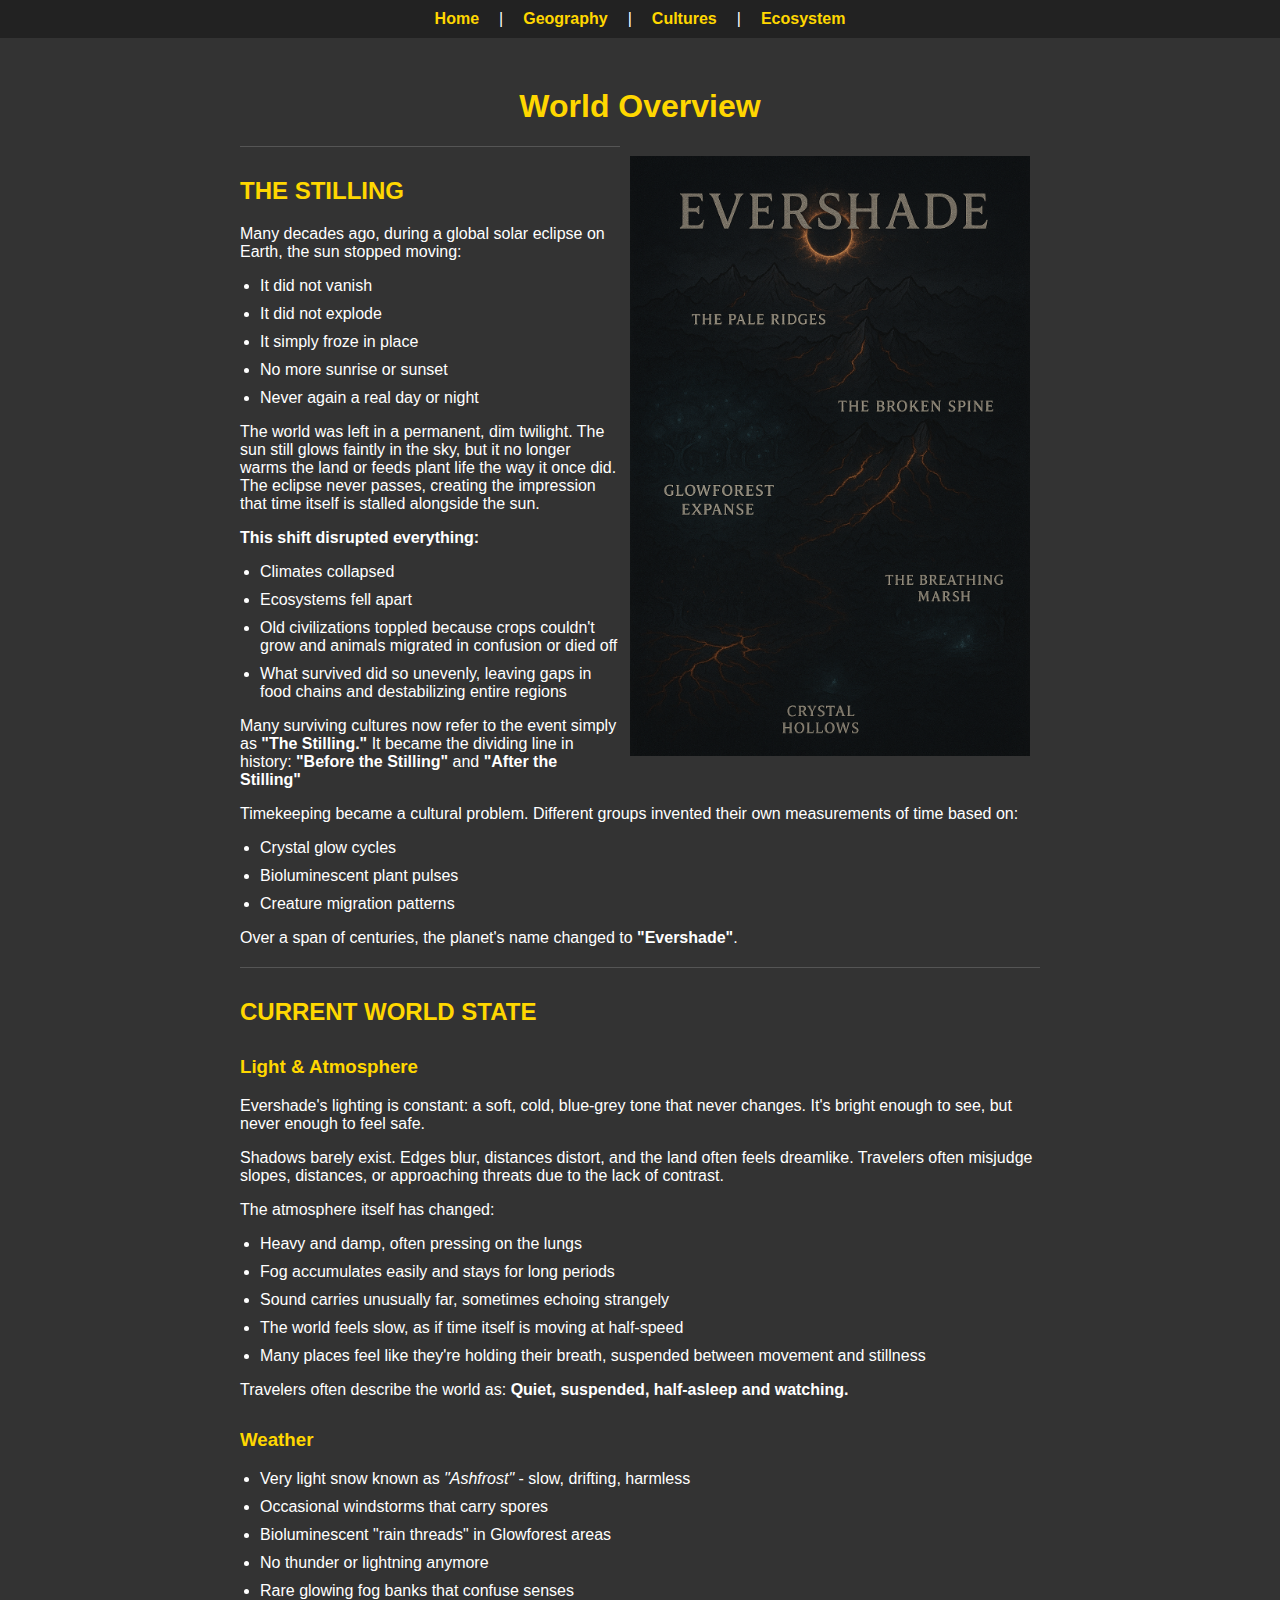
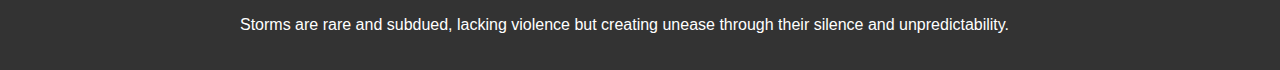
<file: index.html>
<!DOCTYPE html>
<html lang="en">
<head>
    <meta charset="UTF-8">
    <meta name="viewport" content="width=device-width, initial-scale=1.0">
    <title>World Overview - Evershade</title>
    <link rel="stylesheet" href="styles.css">
</head>
<body>
    <nav>
        <a href="index.html">Home</a> |
        <a href="geography.html">Geography</a> |
        <a href="cultures.html">Cultures</a> |
        <a href="ecosystem.html">Ecosystem</a>
    </nav>
    <div class="container">
        <h1>World Overview</h1>
        <img src="My documents/Images/Map.png" alt="World Map" style="width:400px; float:right; margin:10px;">
        <hr>
        <h2>THE STILLING</h2>
        <p>Many decades ago, during a global solar eclipse on Earth, the sun stopped moving:</p>
        <ul>
            <li>It did not vanish</li>
            <li>It did not explode</li>
            <li>It simply froze in place</li>
            <li>No more sunrise or sunset</li>
            <li>Never again a real day or night</li>
        </ul>
        <p>The world was left in a permanent, dim twilight. The sun still glows faintly in the sky, but it no longer warms the land or feeds plant life the way it once did. The eclipse never passes, creating the impression that time itself is stalled alongside the sun.</p>
        <p><strong>This shift disrupted everything:</strong></p>
        <ul>
            <li>Climates collapsed</li>
            <li>Ecosystems fell apart</li>
            <li>Old civilizations toppled because crops couldn't grow and animals migrated in confusion or died off</li>
            <li>What survived did so unevenly, leaving gaps in food chains and destabilizing entire regions</li>
        </ul>
        <p>Many surviving cultures now refer to the event simply as <strong>"The Stilling."</strong> It became the dividing line in history: <strong>"Before the Stilling"</strong> and <strong>"After the Stilling"</strong></p>
        <p>Timekeeping became a cultural problem. Different groups invented their own measurements of time based on:</p>
        <ul>
            <li>Crystal glow cycles</li>
            <li>Bioluminescent plant pulses</li>
            <li>Creature migration patterns</li>
        </ul>
        <p>Over a span of centuries, the planet's name changed to <strong>"Evershade"</strong>.</p>
        <hr>
        <h2>CURRENT WORLD STATE</h2>
        <h3>Light & Atmosphere</h3>
        <p>Evershade's lighting is constant: a soft, cold, blue-grey tone that never changes. It's bright enough to see, but never enough to feel safe.</p>
        <p>Shadows barely exist. Edges blur, distances distort, and the land often feels dreamlike. Travelers often misjudge slopes, distances, or approaching threats due to the lack of contrast.</p>
        <p>The atmosphere itself has changed:</p>
        <ul>
            <li>Heavy and damp, often pressing on the lungs</li>
            <li>Fog accumulates easily and stays for long periods</li>
            <li>Sound carries unusually far, sometimes echoing strangely</li>
            <li>The world feels slow, as if time itself is moving at half-speed</li>
            <li>Many places feel like they're holding their breath, suspended between movement and stillness</li>
        </ul>
        <p>Travelers often describe the world as: <strong>Quiet, suspended, half-asleep and watching.</strong></p>
        
        <h3>Weather</h3>
        <ul>
            <li>Very light snow known as <em>"Ashfrost"</em> - slow, drifting, harmless</li>
            <li>Occasional windstorms that carry spores</li>
            <li>Bioluminescent "rain threads" in Glowforest areas</li>
            <li>No thunder or lightning anymore</li>
            <li>Rare glowing fog banks that confuse senses</li>
        </ul>
        <p>Storms are rare and subdued, lacking violence but creating unease through their silence and unpredictability.</p>
    </div>
    </div>
    <script src="script.js"></script>
</body>
</html>
</file>
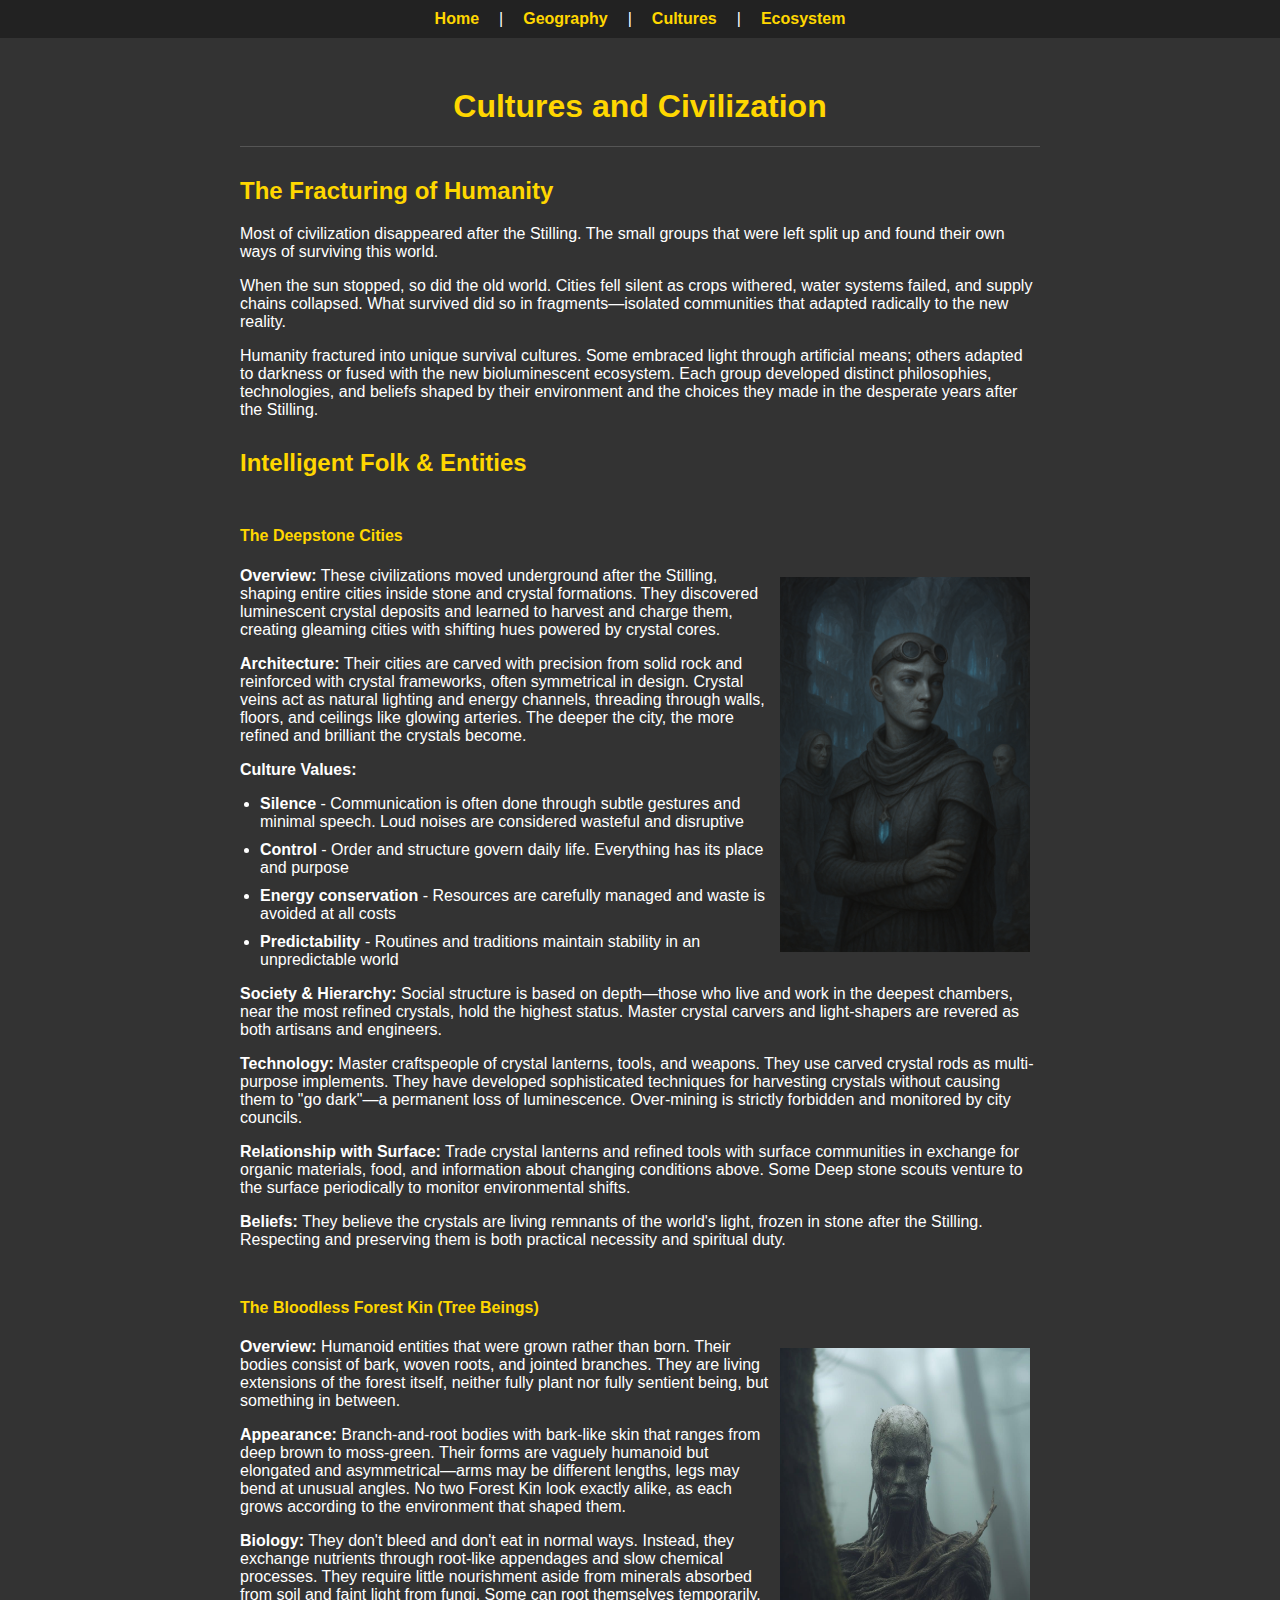
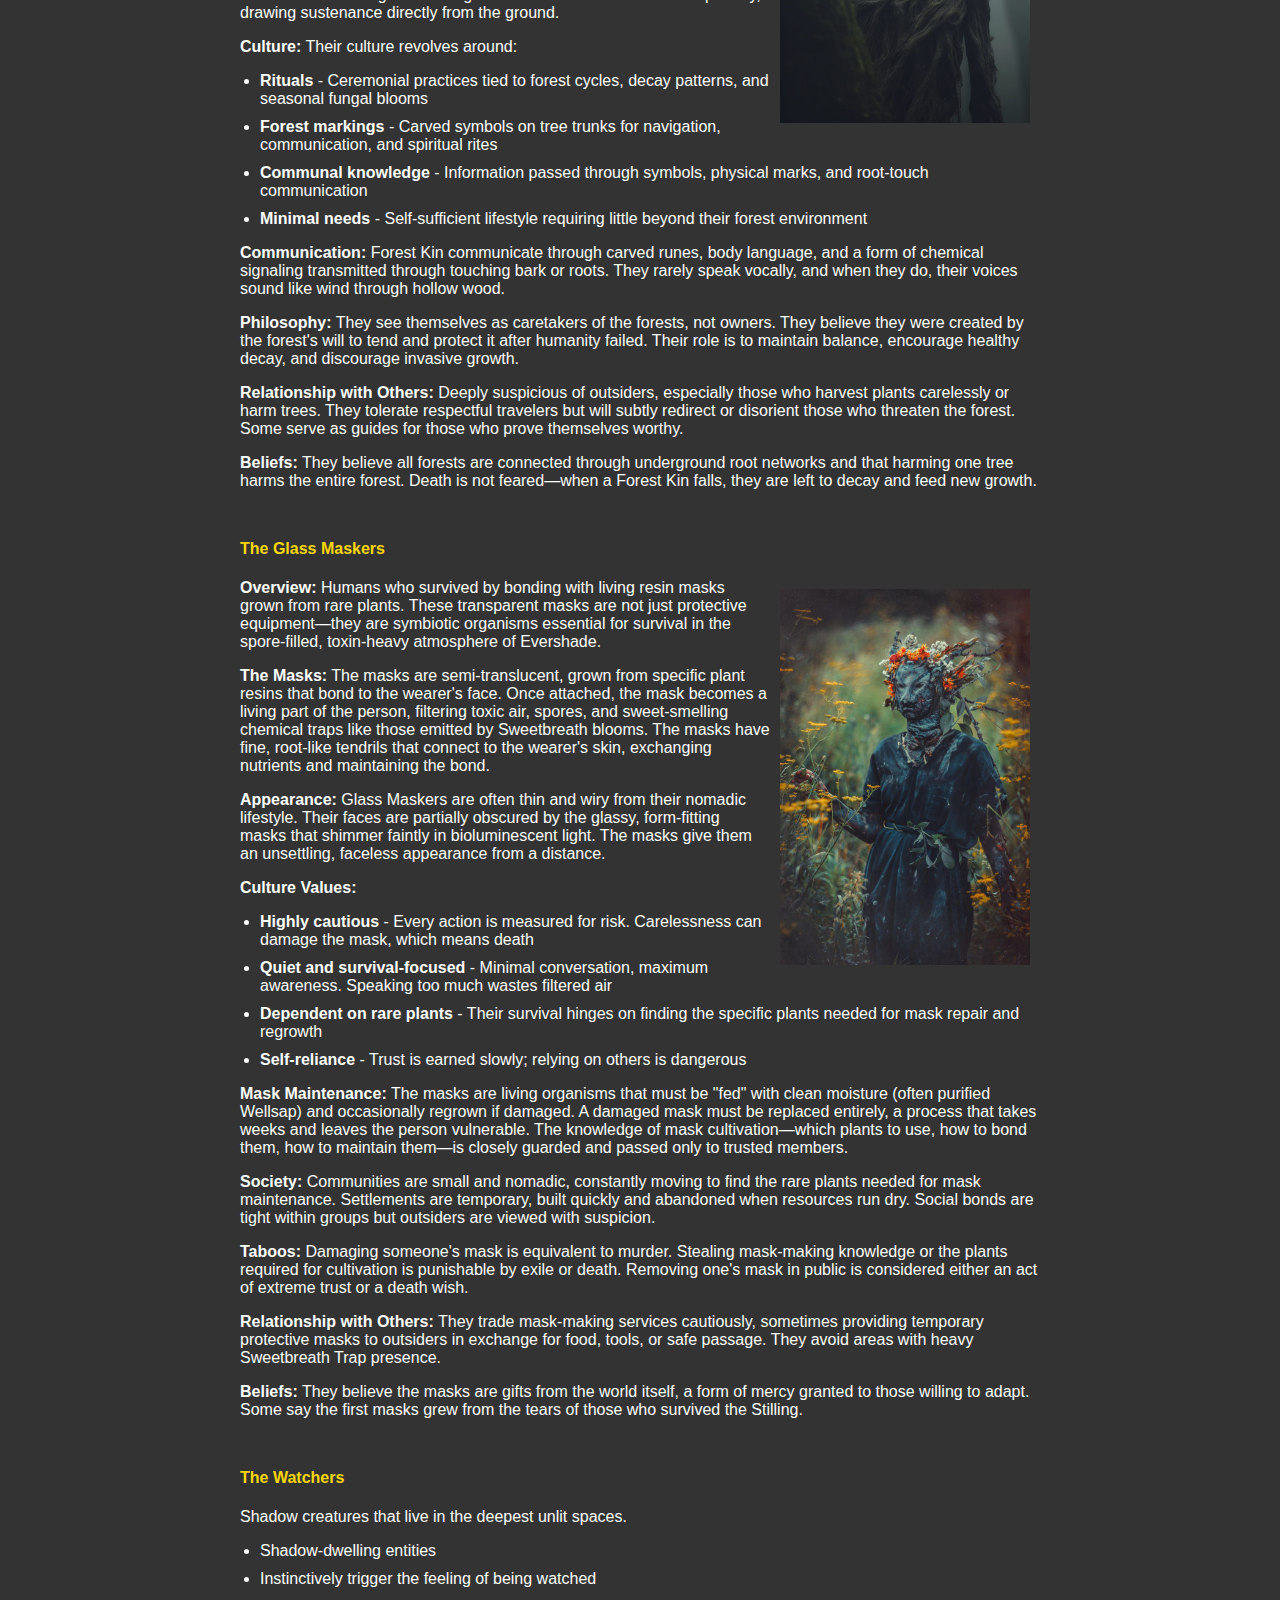
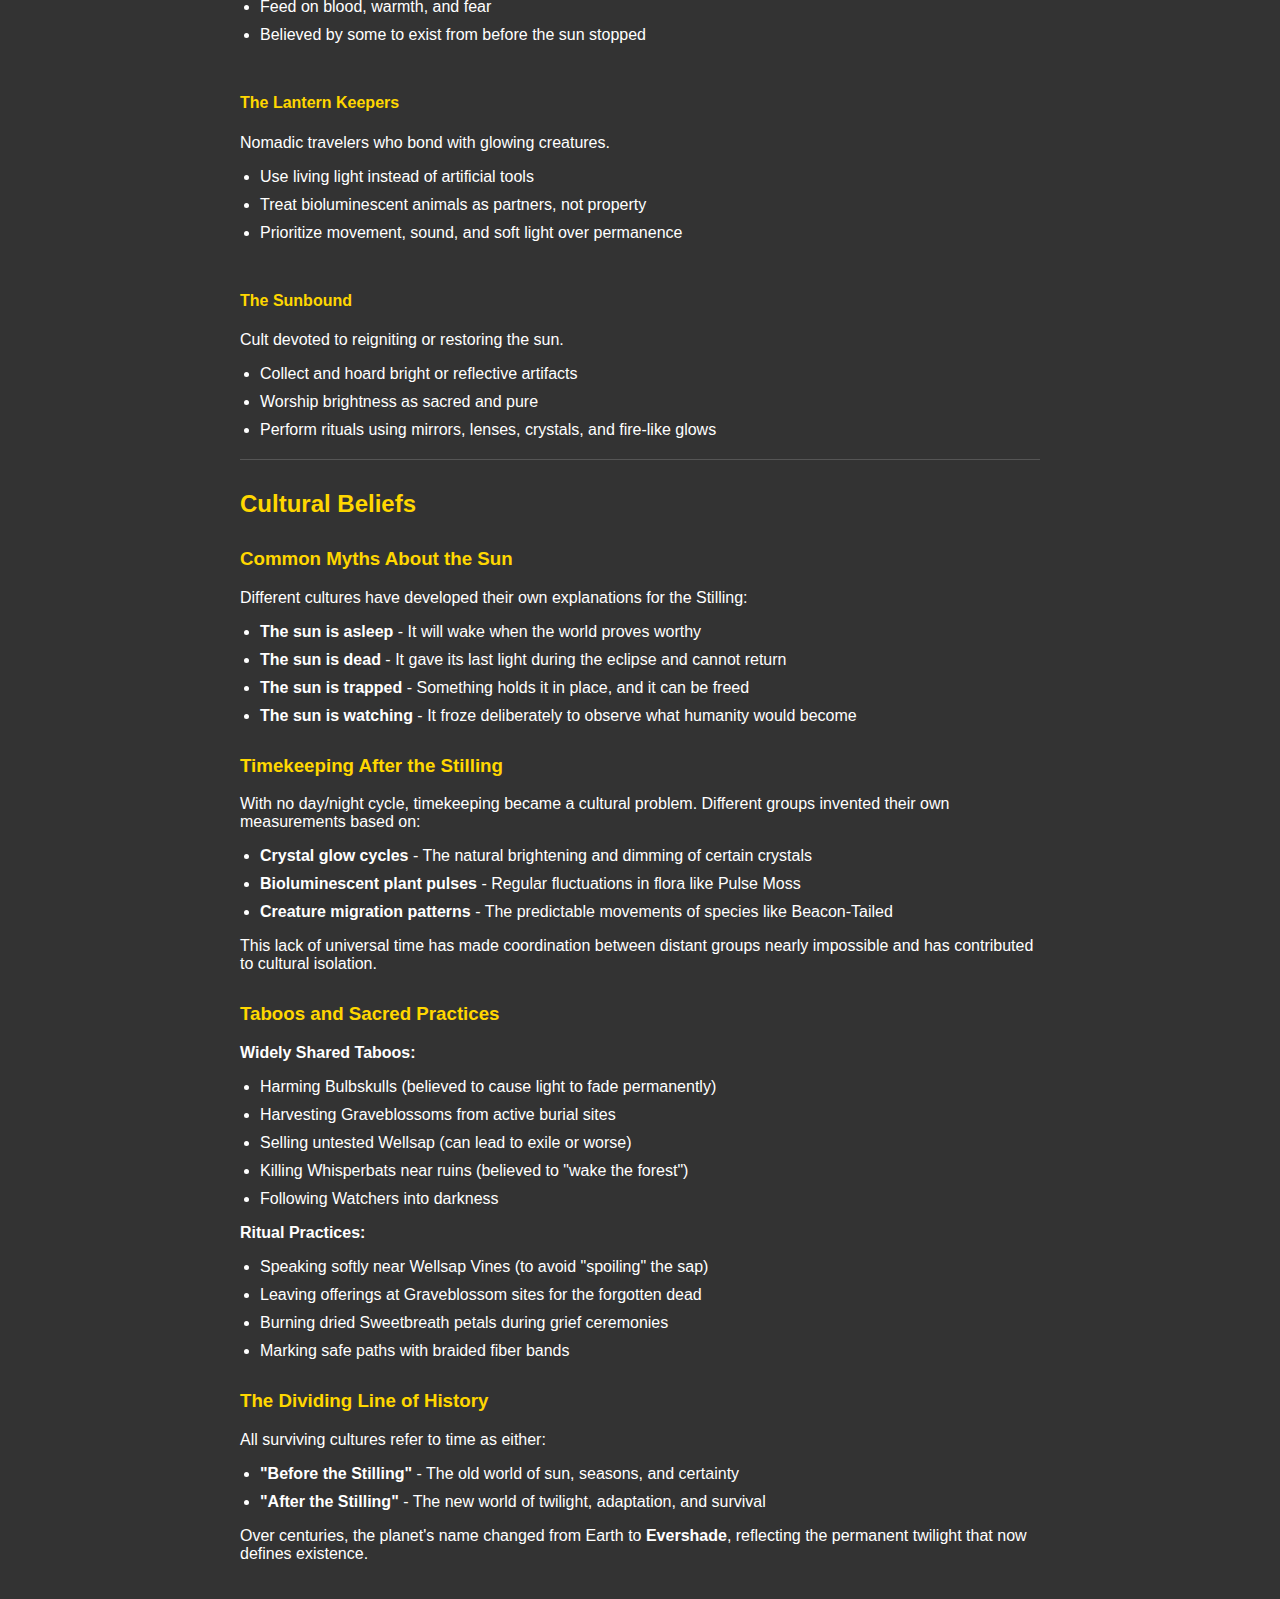
<file: cultures.html>
<!DOCTYPE html>
<html lang="en">
<head>
    <meta charset="UTF-8">
    <meta name="viewport" content="width=device-width, initial-scale=1.0">
    <title>Cultures and Civilization - Evershade</title>
    <link rel="stylesheet" href="styles.css">
</head>
<body>
    <nav>
        <a href="index.html">Home</a> |
        <a href="geography.html">Geography</a> |
        <a href="cultures.html">Cultures</a> |
        <a href="ecosystem.html">Ecosystem</a>
    </nav>
    <div class="container">
        <h1>Cultures and Civilization</h1>
        <hr>
        
        <h2>The Fracturing of Humanity</h2>
        <p>Most of civilization disappeared after the Stilling. The small groups that were left split up and found their own ways of surviving this world.</p>
        
        <p>When the sun stopped, so did the old world. Cities fell silent as crops withered, water systems failed, and supply chains collapsed. What survived did so in fragments—isolated communities that adapted radically to the new reality.</p>
        
        <p>Humanity fractured into unique survival cultures. Some embraced light through artificial means; others adapted to darkness or fused with the new bioluminescent ecosystem. Each group developed distinct philosophies, technologies, and beliefs shaped by their environment and the choices they made in the desperate years after the Stilling.</p>
        
        <h2>Intelligent Folk & Entities</h2>
        
        <h4>The Deepstone Cities</h4>
        <img src="My documents/Images/The Deepstone Cities.png" alt="The Deepstone Cities" style="width:250px; float:right; margin:10px;">
        <p><strong>Overview:</strong> These civilizations moved underground after the Stilling, shaping entire cities inside stone and crystal formations. They discovered luminescent crystal deposits and learned to harvest and charge them, creating gleaming cities with shifting hues powered by crystal cores.</p>
        
        <p><strong>Architecture:</strong> Their cities are carved with precision from solid rock and reinforced with crystal frameworks, often symmetrical in design. Crystal veins act as natural lighting and energy channels, threading through walls, floors, and ceilings like glowing arteries. The deeper the city, the more refined and brilliant the crystals become.</p>
        
        <p><strong>Culture Values:</strong></p>
        <ul>
            <li><strong>Silence</strong> - Communication is often done through subtle gestures and minimal speech. Loud noises are considered wasteful and disruptive</li>
            <li><strong>Control</strong> - Order and structure govern daily life. Everything has its place and purpose</li>
            <li><strong>Energy conservation</strong> - Resources are carefully managed and waste is avoided at all costs</li>
            <li><strong>Predictability</strong> - Routines and traditions maintain stability in an unpredictable world</li>
        </ul>
        
        <p><strong>Society & Hierarchy:</strong> Social structure is based on depth—those who live and work in the deepest chambers, near the most refined crystals, hold the highest status. Master crystal carvers and light-shapers are revered as both artisans and engineers.</p>
        
        <p><strong>Technology:</strong> Master craftspeople of crystal lanterns, tools, and weapons. They use carved crystal rods as multi-purpose implements. They have developed sophisticated techniques for harvesting crystals without causing them to "go dark"—a permanent loss of luminescence. Over-mining is strictly forbidden and monitored by city councils.</p>
        
        <p><strong>Relationship with Surface:</strong> Trade crystal lanterns and refined tools with surface communities in exchange for organic materials, food, and information about changing conditions above. Some Deep stone scouts venture to the surface periodically to monitor environmental shifts.</p>
        
        <p><strong>Beliefs:</strong> They believe the crystals are living remnants of the world's light, frozen in stone after the Stilling. Respecting and preserving them is both practical necessity and spiritual duty.</p>
        
        <h4>The Bloodless Forest Kin (Tree Beings)</h4>
        <img src="My documents/Images/The Bloodless Forest Kin.png" alt="The Bloodless Forest Kin" style="width:250px; float:right; margin:10px;">
        <p><strong>Overview:</strong> Humanoid entities that were grown rather than born. Their bodies consist of bark, woven roots, and jointed branches. They are living extensions of the forest itself, neither fully plant nor fully sentient being, but something in between.</p>
        
        <p><strong>Appearance:</strong> Branch-and-root bodies with bark-like skin that ranges from deep brown to moss-green. Their forms are vaguely humanoid but elongated and asymmetrical—arms may be different lengths, legs may bend at unusual angles. No two Forest Kin look exactly alike, as each grows according to the environment that shaped them.</p>
        
        <p><strong>Biology:</strong> They don't bleed and don't eat in normal ways. Instead, they exchange nutrients through root-like appendages and slow chemical processes. They require little nourishment aside from minerals absorbed from soil and faint light from fungi. Some can root themselves temporarily, drawing sustenance directly from the ground.</p>
        
        <p><strong>Culture:</strong> Their culture revolves around:</p>
        <ul>
            <li><strong>Rituals</strong> - Ceremonial practices tied to forest cycles, decay patterns, and seasonal fungal blooms</li>
            <li><strong>Forest markings</strong> - Carved symbols on tree trunks for navigation, communication, and spiritual rites</li>
            <li><strong>Communal knowledge</strong> - Information passed through symbols, physical marks, and root-touch communication</li>
            <li><strong>Minimal needs</strong> - Self-sufficient lifestyle requiring little beyond their forest environment</li>
        </ul>
        
        <p><strong>Communication:</strong> Forest Kin communicate through carved runes, body language, and a form of chemical signaling transmitted through touching bark or roots. They rarely speak vocally, and when they do, their voices sound like wind through hollow wood.</p>
        
        <p><strong>Philosophy:</strong> They see themselves as caretakers of the forests, not owners. They believe they were created by the forest's will to tend and protect it after humanity failed. Their role is to maintain balance, encourage healthy decay, and discourage invasive growth.</p>
        
        <p><strong>Relationship with Others:</strong> Deeply suspicious of outsiders, especially those who harvest plants carelessly or harm trees. They tolerate respectful travelers but will subtly redirect or disorient those who threaten the forest. Some serve as guides for those who prove themselves worthy.</p>
        
        <p><strong>Beliefs:</strong> They believe all forests are connected through underground root networks and that harming one tree harms the entire forest. Death is not feared—when a Forest Kin falls, they are left to decay and feed new growth.</p>
        
        <h4>The Glass Maskers</h4>
        <img src="My documents/Images/The Glass Maskers.png" alt="The Glass Maskers" style="width:250px; float:right; margin:10px;">
        <p><strong>Overview:</strong> Humans who survived by bonding with living resin masks grown from rare plants. These transparent masks are not just protective equipment—they are symbiotic organisms essential for survival in the spore-filled, toxin-heavy atmosphere of Evershade.</p>
        
        <p><strong>The Masks:</strong> The masks are semi-translucent, grown from specific plant resins that bond to the wearer's face. Once attached, the mask becomes a living part of the person, filtering toxic air, spores, and sweet-smelling chemical traps like those emitted by Sweetbreath blooms. The masks have fine, root-like tendrils that connect to the wearer's skin, exchanging nutrients and maintaining the bond.</p>
        
        <p><strong>Appearance:</strong> Glass Maskers are often thin and wiry from their nomadic lifestyle. Their faces are partially obscured by the glassy, form-fitting masks that shimmer faintly in bioluminescent light. The masks give them an unsettling, faceless appearance from a distance.</p>
        
        <p><strong>Culture Values:</strong></p>
        <ul>
            <li><strong>Highly cautious</strong> - Every action is measured for risk. Carelessness can damage the mask, which means death</li>
            <li><strong>Quiet and survival-focused</strong> - Minimal conversation, maximum awareness. Speaking too much wastes filtered air</li>
            <li><strong>Dependent on rare plants</strong> - Their survival hinges on finding the specific plants needed for mask repair and regrowth</li>
            <li><strong>Self-reliance</strong> - Trust is earned slowly; relying on others is dangerous</li>
        </ul>
        
        <p><strong>Mask Maintenance:</strong> The masks are living organisms that must be "fed" with clean moisture (often purified Wellsap) and occasionally regrown if damaged. A damaged mask must be replaced entirely, a process that takes weeks and leaves the person vulnerable. The knowledge of mask cultivation—which plants to use, how to bond them, how to maintain them—is closely guarded and passed only to trusted members.</p>
        
        <p><strong>Society:</strong> Communities are small and nomadic, constantly moving to find the rare plants needed for mask maintenance. Settlements are temporary, built quickly and abandoned when resources run dry. Social bonds are tight within groups but outsiders are viewed with suspicion.</p>
        
        <p><strong>Taboos:</strong> Damaging someone's mask is equivalent to murder. Stealing mask-making knowledge or the plants required for cultivation is punishable by exile or death. Removing one's mask in public is considered either an act of extreme trust or a death wish.</p>
        
        <p><strong>Relationship with Others:</strong> They trade mask-making services cautiously, sometimes providing temporary protective masks to outsiders in exchange for food, tools, or safe passage. They avoid areas with heavy Sweetbreath Trap presence.</p>
        
        <p><strong>Beliefs:</strong> They believe the masks are gifts from the world itself, a form of mercy granted to those willing to adapt. Some say the first masks grew from the tears of those who survived the Stilling.</p>
        
        <h4>The Watchers</h4>
        <p>Shadow creatures that live in the deepest unlit spaces.</p>
        <ul>
            <li>Shadow-dwelling entities</li>
            <li>Instinctively trigger the feeling of being watched</li>
            <li>Feed on blood, warmth, and fear</li>
            <li>Believed by some to exist from before the sun stopped</li>
        </ul>
        
        <h4>The Lantern Keepers</h4>
        <p>Nomadic travelers who bond with glowing creatures.</p>
        <ul>
            <li>Use living light instead of artificial tools</li>
            <li>Treat bioluminescent animals as partners, not property</li>
            <li>Prioritize movement, sound, and soft light over permanence</li>
        </ul>
        
        <h4>The Sunbound</h4>
        <p>Cult devoted to reigniting or restoring the sun.</p>
        <ul>
            <li>Collect and hoard bright or reflective artifacts</li>
            <li>Worship brightness as sacred and pure</li>
            <li>Perform rituals using mirrors, lenses, crystals, and fire-like glows</li>
        </ul>
        
        <hr>
        <h2>Cultural Beliefs</h2>
        <h3>Common Myths About the Sun</h3>
        <p>Different cultures have developed their own explanations for the Stilling:</p>
        <ul>
            <li><strong>The sun is asleep</strong> - It will wake when the world proves worthy</li>
            <li><strong>The sun is dead</strong> - It gave its last light during the eclipse and cannot return</li>
            <li><strong>The sun is trapped</strong> - Something holds it in place, and it can be freed</li>
            <li><strong>The sun is watching</strong> - It froze deliberately to observe what humanity would become</li>
        </ul>
        
        <h3>Timekeeping After the Stilling</h3>
        <p>With no day/night cycle, timekeeping became a cultural problem. Different groups invented their own measurements based on:</p>
        <ul>
            <li><strong>Crystal glow cycles</strong> - The natural brightening and dimming of certain crystals</li>
            <li><strong>Bioluminescent plant pulses</strong> - Regular fluctuations in flora like Pulse Moss</li>
            <li><strong>Creature migration patterns</strong> - The predictable movements of species like Beacon-Tailed</li>
        </ul>
        <p>This lack of universal time has made coordination between distant groups nearly impossible and has contributed to cultural isolation.</p>
        
        <h3>Taboos and Sacred Practices</h3>
        <p><strong>Widely Shared Taboos:</strong></p>
        <ul>
            <li>Harming Bulbskulls (believed to cause light to fade permanently)</li>
            <li>Harvesting Graveblossoms from active burial sites</li>
            <li>Selling untested Wellsap (can lead to exile or worse)</li>
            <li>Killing Whisperbats near ruins (believed to "wake the forest")</li>
            <li>Following Watchers into darkness</li>
        </ul>
        
        <p><strong>Ritual Practices:</strong></p>
        <ul>
            <li>Speaking softly near Wellsap Vines (to avoid "spoiling" the sap)</li>
            <li>Leaving offerings at Graveblossom sites for the forgotten dead</li>
            <li>Burning dried Sweetbreath petals during grief ceremonies</li>
            <li>Marking safe paths with braided fiber bands</li>
        </ul>
        
        <h3>The Dividing Line of History</h3>
        <p>All surviving cultures refer to time as either:</p>
        <ul>
            <li><strong>"Before the Stilling"</strong> - The old world of sun, seasons, and certainty</li>
            <li><strong>"After the Stilling"</strong> - The new world of twilight, adaptation, and survival</li>
        </ul>
        <p>Over centuries, the planet's name changed from Earth to <strong>Evershade</strong>, reflecting the permanent twilight that now defines existence.</p>
    </div>
    <script src="script.js"></script>
</body>
</html>
</file>
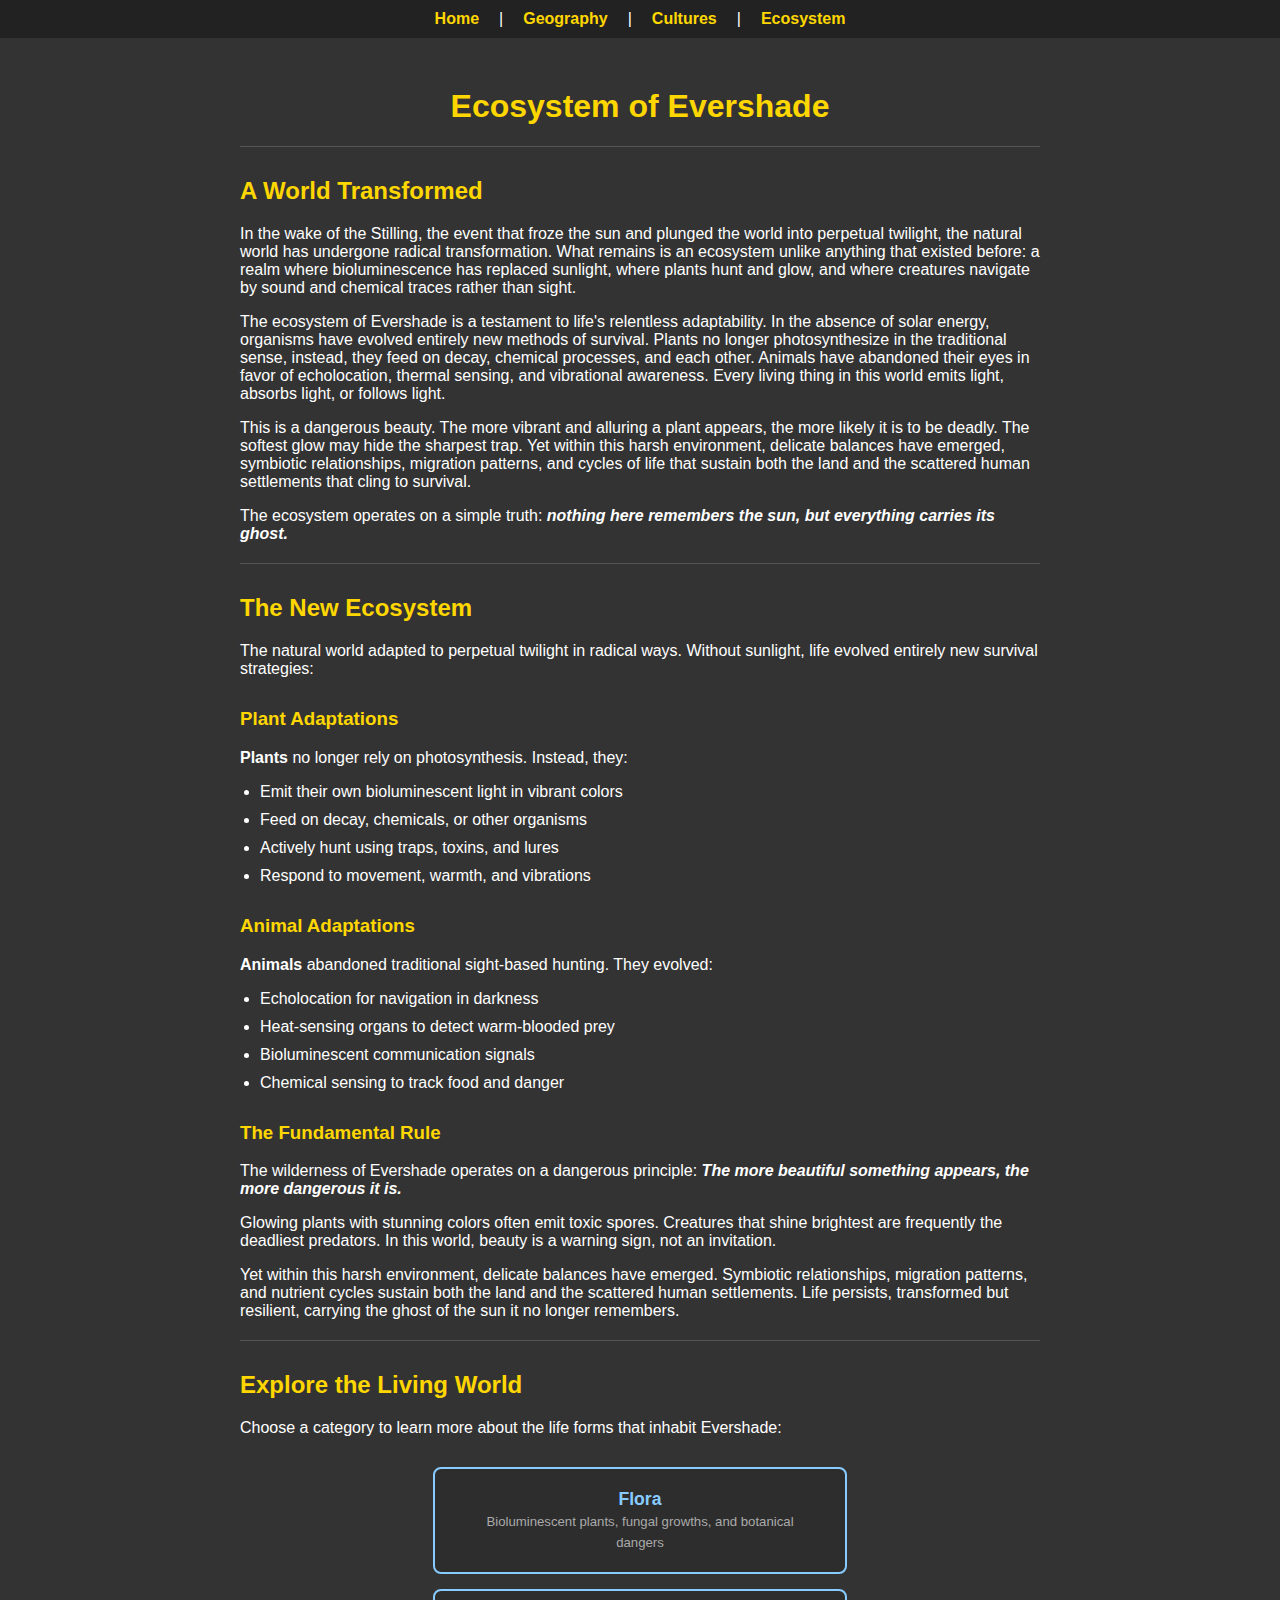
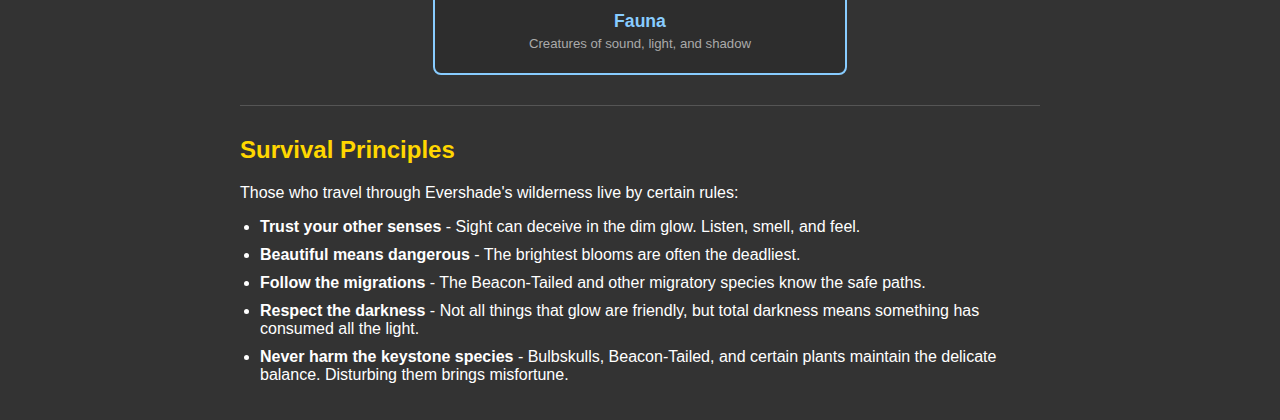
<file: ecosystem.html>
<!DOCTYPE html>
<html lang="en">
<head>
    <meta charset="UTF-8">
    <meta name="viewport" content="width=device-width, initial-scale=1.0">
    <title>Ecosystem - Evershade</title>
    <link rel="stylesheet" href="styles.css">
</head>
<body>
    <nav>
        <a href="index.html">Home</a> |
        <a href="geography.html">Geography</a> |
        <a href="cultures.html">Cultures</a> |
        <a href="ecosystem.html">Ecosystem</a> 
    </nav>
    <div class="container">
        <h1>Ecosystem of Evershade</h1>
        <hr>
        
        <h2>A World Transformed</h2>
        <p>In the wake of the Stilling, the event that froze the sun and plunged the world into perpetual twilight, the natural world has undergone radical transformation. What remains is an ecosystem unlike anything that existed before: a realm where bioluminescence has replaced sunlight, where plants hunt and glow, and where creatures navigate by sound and chemical traces rather than sight.</p>
        
        <p>The ecosystem of Evershade is a testament to life's relentless adaptability. In the absence of solar energy, organisms have evolved entirely new methods of survival. Plants no longer photosynthesize in the traditional sense, instead, they feed on decay, chemical processes, and each other. Animals have abandoned their eyes in favor of echolocation, thermal sensing, and vibrational awareness. Every living thing in this world emits light, absorbs light, or follows light.</p>
        
        <p>This is a dangerous beauty. The more vibrant and alluring a plant appears, the more likely it is to be deadly. The softest glow may hide the sharpest trap. Yet within this harsh environment, delicate balances have emerged, symbiotic relationships, migration patterns, and cycles of life that sustain both the land and the scattered human settlements that cling to survival.</p>
        
        <p>The ecosystem operates on a simple truth: <strong><em>nothing here remembers the sun, but everything carries its ghost.</em></strong></p>
        
        <hr>
        
        <h2>The New Ecosystem</h2>
        <p>The natural world adapted to perpetual twilight in radical ways. Without sunlight, life evolved entirely new survival strategies:</p>
        
        <h3>Plant Adaptations</h3>
        <p><strong>Plants</strong> no longer rely on photosynthesis. Instead, they:</p>
        <ul>
            <li>Emit their own bioluminescent light in vibrant colors</li>
            <li>Feed on decay, chemicals, or other organisms</li>
            <li>Actively hunt using traps, toxins, and lures</li>
            <li>Respond to movement, warmth, and vibrations</li>
        </ul>
        
        <h3>Animal Adaptations</h3>
        <p><strong>Animals</strong> abandoned traditional sight-based hunting. They evolved:</p>
        <ul>
            <li>Echolocation for navigation in darkness</li>
            <li>Heat-sensing organs to detect warm-blooded prey</li>
            <li>Bioluminescent communication signals</li>
            <li>Chemical sensing to track food and danger</li>
        </ul>
        
        <h3>The Fundamental Rule</h3>
        <p>The wilderness of Evershade operates on a dangerous principle: <strong><em>The more beautiful something appears, the more dangerous it is.</em></strong></p>
        
        <p>Glowing plants with stunning colors often emit toxic spores. Creatures that shine brightest are frequently the deadliest predators. In this world, beauty is a warning sign, not an invitation.</p>
        
        <p>Yet within this harsh environment, delicate balances have emerged. Symbiotic relationships, migration patterns, and nutrient cycles sustain both the land and the scattered human settlements. Life persists, transformed but resilient, carrying the ghost of the sun it no longer remembers.</p>
        
        <hr>
        
        <h2>Explore the Living World</h2>
        <p>Choose a category to learn more about the life forms that inhabit Evershade:</p>
        
        <div style="margin: 30px 0; text-align: center; display: flex; justify-content: center; gap: 15px; flex-wrap: wrap;">
            <a href="flora.html" style="display: block; padding: 20px 30px; background-color: #2d2d2d; color: #88ccff; text-decoration: none; border: 2px solid #88ccff; border-radius: 8px; font-size: 1.1em; transition: all 0.3s; flex: 1 1 45%; max-width: 350px; min-width: 250px;">
                <strong>Flora</strong><br>
                <span style="font-size: 0.75em; color: #aaa;">Bioluminescent plants, fungal growths, and botanical dangers</span>
            </a>
            
            <a href="fauna.html" style="display: block; padding: 20px 30px; background-color: #2d2d2d; color: #88ccff; text-decoration: none; border: 2px solid #88ccff; border-radius: 8px; font-size: 1.1em; transition: all 0.3s; flex: 1 1 45%; max-width: 350px; min-width: 250px;">
                <strong>Fauna</strong><br>
                <span style="font-size: 0.75em; color: #aaa;">Creatures of sound, light, and shadow</span>
            </a>
        </div>
        
        <hr>
        
        <h2>Survival Principles</h2>
        <p>Those who travel through Evershade's wilderness live by certain rules:</p>
        <ul>
            <li><strong>Trust your other senses</strong> - Sight can deceive in the dim glow. Listen, smell, and feel.</li>
            <li><strong>Beautiful means dangerous</strong> - The brightest blooms are often the deadliest.</li>
            <li><strong>Follow the migrations</strong> - The Beacon-Tailed and other migratory species know the safe paths.</li>
            <li><strong>Respect the darkness</strong> - Not all things that glow are friendly, but total darkness means something has consumed all the light.</li>
            <li><strong>Never harm the keystone species</strong> - Bulbskulls, Beacon-Tailed, and certain plants maintain the delicate balance. Disturbing them brings misfortune.</li>
        </ul>
    </div>
    <script src="script.js"></script>
</body>
</html>
</file>
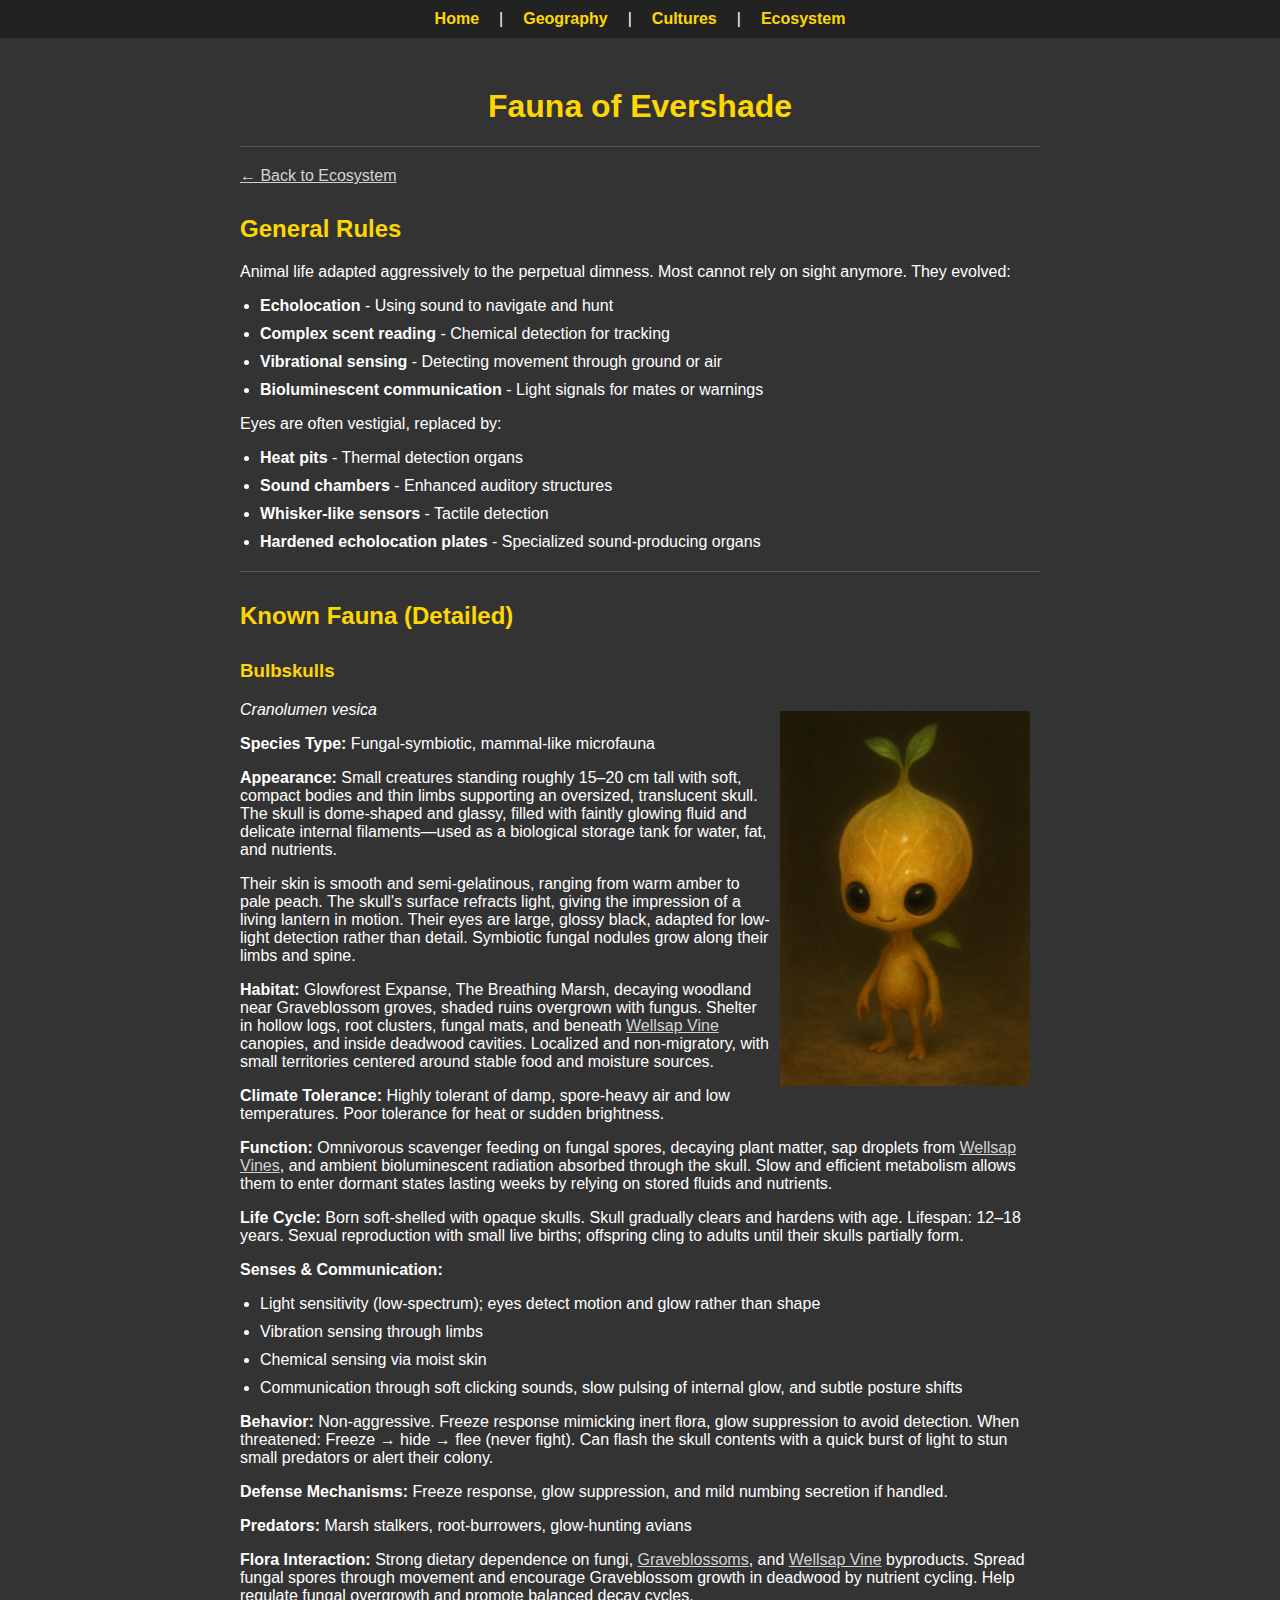
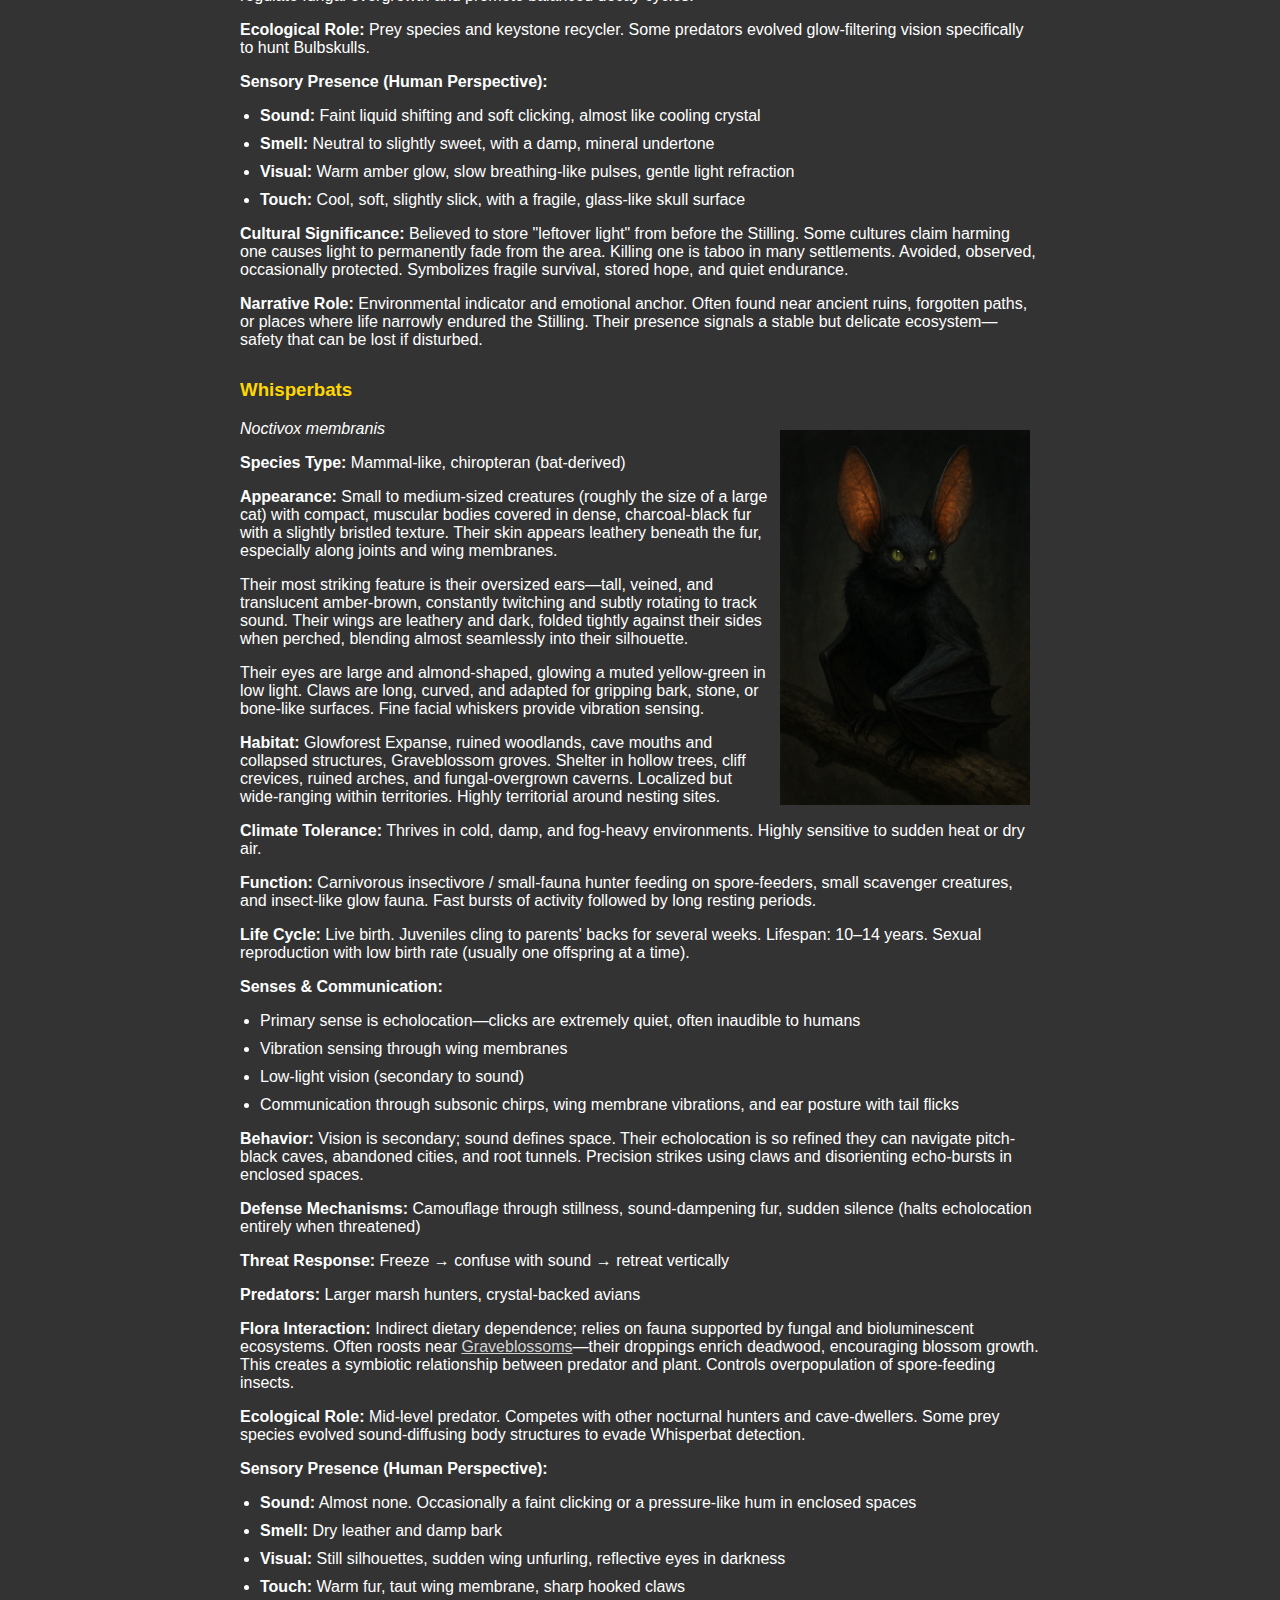
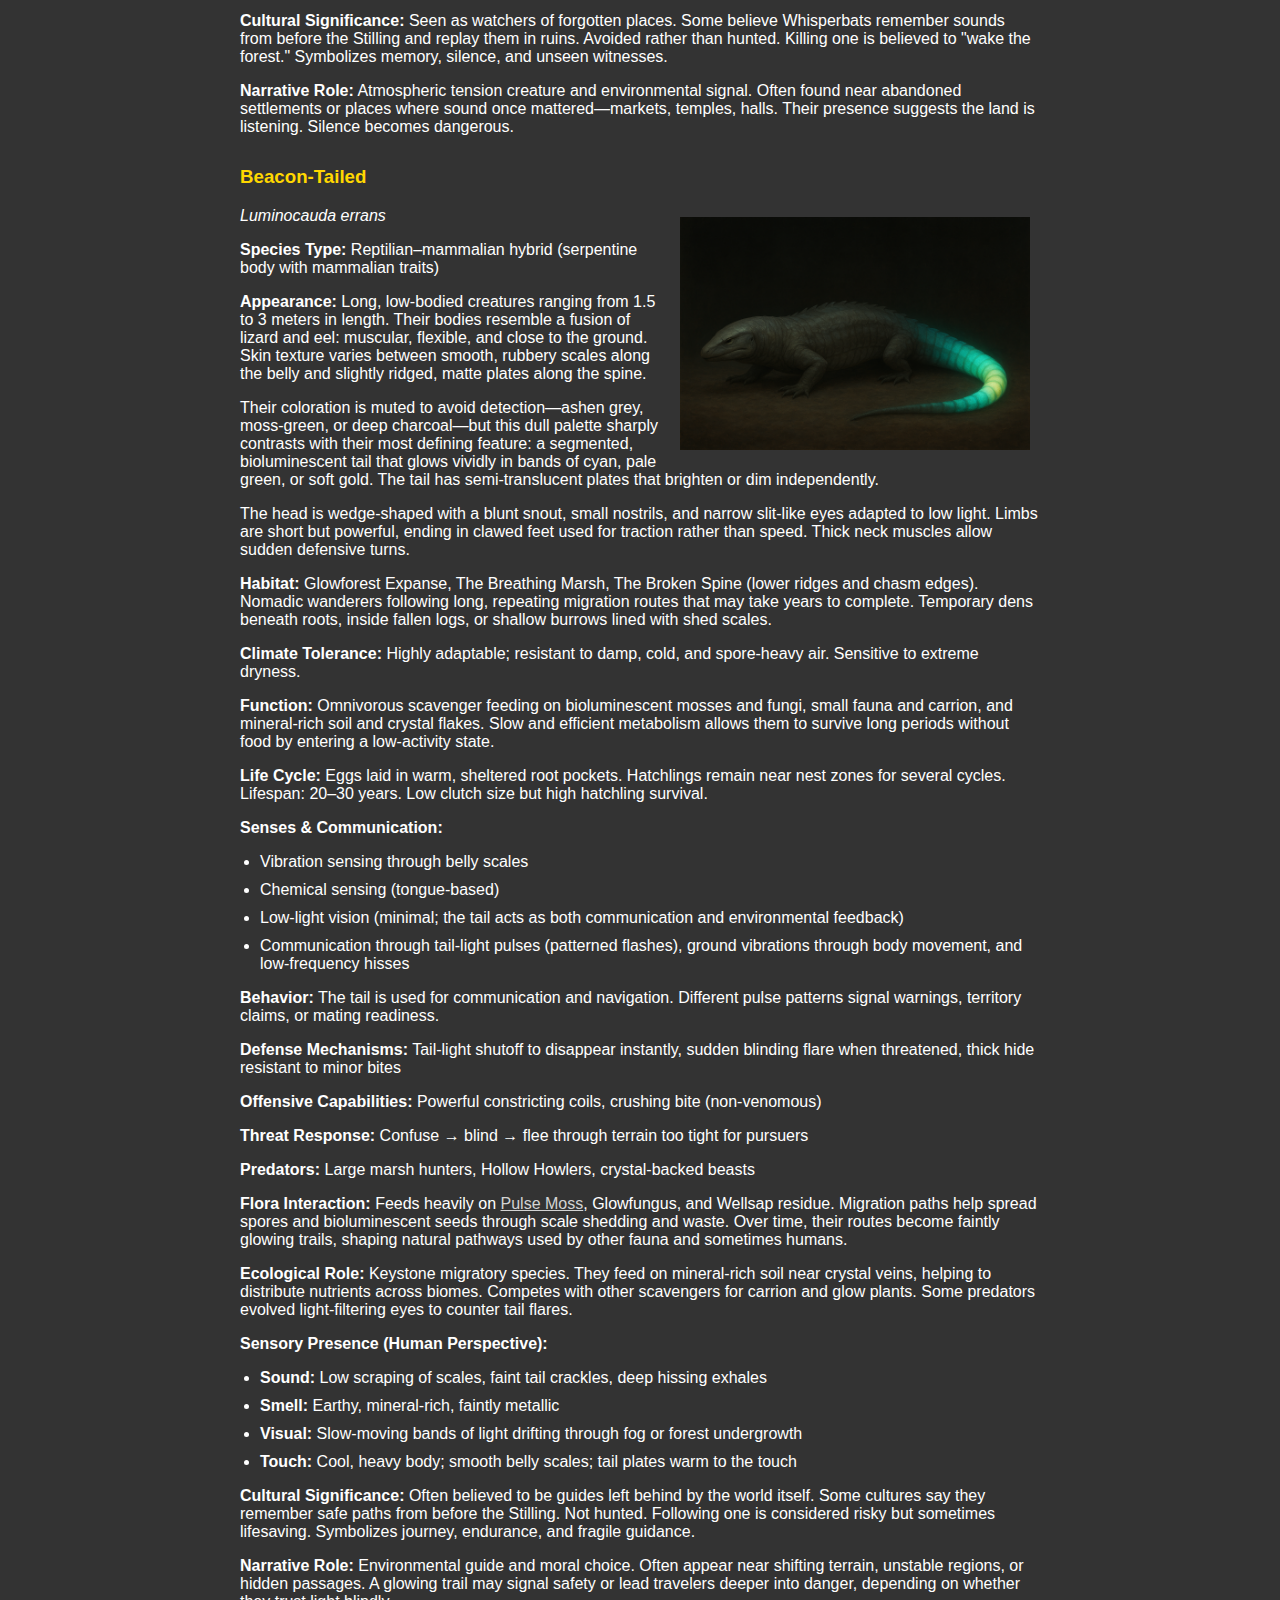
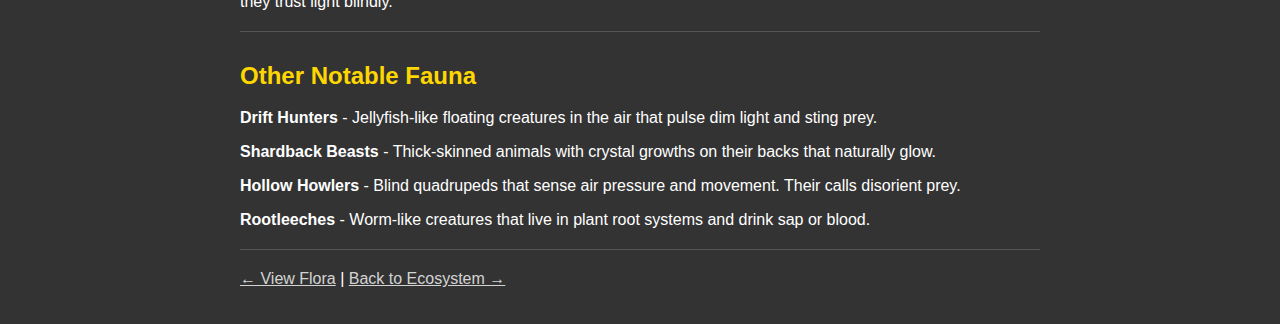
<file: fauna.html>
<!DOCTYPE html>
<html lang="en">
<head>
    <meta charset="UTF-8">
    <meta name="viewport" content="width=device-width, initial-scale=1.0">
    <title>Fauna - Evershade</title>
    <link rel="stylesheet" href="styles.css">
</head>
<body>
    <nav>
        <a href="index.html">Home</a> |
        <a href="geography.html">Geography</a> |
        <a href="cultures.html">Cultures</a> |
        <a href="ecosystem.html">Ecosystem</a> 
    </nav>
    <div class="container">
        <h1>Fauna of Evershade</h1>
        <hr>
        
        <p><a href="ecosystem.html">← Back to Ecosystem</a></p>
        
        <h2>General Rules</h2>
        <p>Animal life adapted aggressively to the perpetual dimness. Most cannot rely on sight anymore. They evolved:</p>
        <ul>
            <li><strong>Echolocation</strong> - Using sound to navigate and hunt</li>
            <li><strong>Complex scent reading</strong> - Chemical detection for tracking</li>
            <li><strong>Vibrational sensing</strong> - Detecting movement through ground or air</li>
            <li><strong>Bioluminescent communication</strong> - Light signals for mates or warnings</li>
        </ul>
        <p>Eyes are often vestigial, replaced by:</p>
        <ul>
            <li><strong>Heat pits</strong> - Thermal detection organs</li>
            <li><strong>Sound chambers</strong> - Enhanced auditory structures</li>
            <li><strong>Whisker-like sensors</strong> - Tactile detection</li>
            <li><strong>Hardened echolocation plates</strong> - Specialized sound-producing organs</li>
        </ul>
        
        <hr>
        <h2>Known Fauna (Detailed)</h2>
        
        <h3>Bulbskulls</h3>
        <img src="My documents/Images/Bulbskulls.png" alt="Bulbskulls" style="width:250px; float:right; margin:10px;">
        <p><em>Cranolumen vesica</em></p>
        <p><strong>Species Type:</strong> Fungal-symbiotic, mammal-like microfauna</p>
        
        <p><strong>Appearance:</strong> Small creatures standing roughly 15–20 cm tall with soft, compact bodies and thin limbs supporting an oversized, translucent skull. The skull is dome-shaped and glassy, filled with faintly glowing fluid and delicate internal filaments—used as a biological storage tank for water, fat, and nutrients.</p>
        
        <p>Their skin is smooth and semi-gelatinous, ranging from warm amber to pale peach. The skull's surface refracts light, giving the impression of a living lantern in motion. Their eyes are large, glossy black, adapted for low-light detection rather than detail. Symbiotic fungal nodules grow along their limbs and spine.</p>
        
        <p><strong>Habitat:</strong> Glowforest Expanse, The Breathing Marsh, decaying woodland near Graveblossom groves, shaded ruins overgrown with fungus. Shelter in hollow logs, root clusters, fungal mats, and beneath <a href="flora.html">Wellsap Vine</a> canopies, and inside deadwood cavities. Localized and non-migratory, with small territories centered around stable food and moisture sources.</p>
        
        <p><strong>Climate Tolerance:</strong> Highly tolerant of damp, spore-heavy air and low temperatures. Poor tolerance for heat or sudden brightness.</p>
        
        <p><strong>Function:</strong> Omnivorous scavenger feeding on fungal spores, decaying plant matter, sap droplets from <a href="flora.html">Wellsap Vines</a>, and ambient bioluminescent radiation absorbed through the skull. Slow and efficient metabolism allows them to enter dormant states lasting weeks by relying on stored fluids and nutrients.</p>
        
        <p><strong>Life Cycle:</strong> Born soft-shelled with opaque skulls. Skull gradually clears and hardens with age. Lifespan: 12–18 years. Sexual reproduction with small live births; offspring cling to adults until their skulls partially form.</p>
        
        <p><strong>Senses & Communication:</strong></p>
        <ul>
            <li>Light sensitivity (low-spectrum); eyes detect motion and glow rather than shape</li>
            <li>Vibration sensing through limbs</li>
            <li>Chemical sensing via moist skin</li>
            <li>Communication through soft clicking sounds, slow pulsing of internal glow, and subtle posture shifts</li>
        </ul>
        
        <p><strong>Behavior:</strong> Non-aggressive. Freeze response mimicking inert flora, glow suppression to avoid detection. When threatened: Freeze → hide → flee (never fight). Can flash the skull contents with a quick burst of light to stun small predators or alert their colony.</p>
        
        <p><strong>Defense Mechanisms:</strong> Freeze response, glow suppression, and mild numbing secretion if handled.</p>
        
        <p><strong>Predators:</strong> Marsh stalkers, root-burrowers, glow-hunting avians</p>
        
        <p><strong>Flora Interaction:</strong> Strong dietary dependence on fungi, <a href="flora.html">Graveblossoms</a>, and <a href="flora.html">Wellsap Vine</a> byproducts. Spread fungal spores through movement and encourage Graveblossom growth in deadwood by nutrient cycling. Help regulate fungal overgrowth and promote balanced decay cycles.</p>
        
        <p><strong>Ecological Role:</strong> Prey species and keystone recycler. Some predators evolved glow-filtering vision specifically to hunt Bulbskulls.</p>
        
        <p><strong>Sensory Presence (Human Perspective):</strong></p>
        <ul>
            <li><strong>Sound:</strong> Faint liquid shifting and soft clicking, almost like cooling crystal</li>
            <li><strong>Smell:</strong> Neutral to slightly sweet, with a damp, mineral undertone</li>
            <li><strong>Visual:</strong> Warm amber glow, slow breathing-like pulses, gentle light refraction</li>
            <li><strong>Touch:</strong> Cool, soft, slightly slick, with a fragile, glass-like skull surface</li>
        </ul>
        
        <p><strong>Cultural Significance:</strong> Believed to store "leftover light" from before the Stilling. Some cultures claim harming one causes light to permanently fade from the area. Killing one is taboo in many settlements. Avoided, observed, occasionally protected. Symbolizes fragile survival, stored hope, and quiet endurance.</p>
        
        <p><strong>Narrative Role:</strong> Environmental indicator and emotional anchor. Often found near ancient ruins, forgotten paths, or places where life narrowly endured the Stilling. Their presence signals a stable but delicate ecosystem—safety that can be lost if disturbed.</p>
        
        <h3>Whisperbats</h3>
        <img src="My documents/Images/Whisperbats.png" alt="Whisperbats" style="width:250px; float:right; margin:10px;">
        <p><em>Noctivox membranis</em></p>
        <p><strong>Species Type:</strong> Mammal-like, chiropteran (bat-derived)</p>
        
        <p><strong>Appearance:</strong> Small to medium-sized creatures (roughly the size of a large cat) with compact, muscular bodies covered in dense, charcoal-black fur with a slightly bristled texture. Their skin appears leathery beneath the fur, especially along joints and wing membranes.</p>
        
        <p>Their most striking feature is their oversized ears—tall, veined, and translucent amber-brown, constantly twitching and subtly rotating to track sound. Their wings are leathery and dark, folded tightly against their sides when perched, blending almost seamlessly into their silhouette.</p>
        
        <p>Their eyes are large and almond-shaped, glowing a muted yellow-green in low light. Claws are long, curved, and adapted for gripping bark, stone, or bone-like surfaces. Fine facial whiskers provide vibration sensing.</p>
        
        <p><strong>Habitat:</strong> Glowforest Expanse, ruined woodlands, cave mouths and collapsed structures, Graveblossom groves. Shelter in hollow trees, cliff crevices, ruined arches, and fungal-overgrown caverns. Localized but wide-ranging within territories. Highly territorial around nesting sites.</p>
        
        <p><strong>Climate Tolerance:</strong> Thrives in cold, damp, and fog-heavy environments. Highly sensitive to sudden heat or dry air.</p>
        
        <p><strong>Function:</strong> Carnivorous insectivore / small-fauna hunter feeding on spore-feeders, small scavenger creatures, and insect-like glow fauna. Fast bursts of activity followed by long resting periods.</p>
        
        <p><strong>Life Cycle:</strong> Live birth. Juveniles cling to parents' backs for several weeks. Lifespan: 10–14 years. Sexual reproduction with low birth rate (usually one offspring at a time).</p>
        
        <p><strong>Senses & Communication:</strong></p>
        <ul>
            <li>Primary sense is echolocation—clicks are extremely quiet, often inaudible to humans</li>
            <li>Vibration sensing through wing membranes</li>
            <li>Low-light vision (secondary to sound)</li>
            <li>Communication through subsonic chirps, wing membrane vibrations, and ear posture with tail flicks</li>
        </ul>
        
        <p><strong>Behavior:</strong> Vision is secondary; sound defines space. Their echolocation is so refined they can navigate pitch-black caves, abandoned cities, and root tunnels. Precision strikes using claws and disorienting echo-bursts in enclosed spaces.</p>
        
        <p><strong>Defense Mechanisms:</strong> Camouflage through stillness, sound-dampening fur, sudden silence (halts echolocation entirely when threatened)</p>
        
        <p><strong>Threat Response:</strong> Freeze → confuse with sound → retreat vertically</p>
        
        <p><strong>Predators:</strong> Larger marsh hunters, crystal-backed avians</p>
        
        <p><strong>Flora Interaction:</strong> Indirect dietary dependence; relies on fauna supported by fungal and bioluminescent ecosystems. Often roosts near <a href="flora.html">Graveblossoms</a>—their droppings enrich deadwood, encouraging blossom growth. This creates a symbiotic relationship between predator and plant. Controls overpopulation of spore-feeding insects.</p>
        
        <p><strong>Ecological Role:</strong> Mid-level predator. Competes with other nocturnal hunters and cave-dwellers. Some prey species evolved sound-diffusing body structures to evade Whisperbat detection.</p>
        
        <p><strong>Sensory Presence (Human Perspective):</strong></p>
        <ul>
            <li><strong>Sound:</strong> Almost none. Occasionally a faint clicking or a pressure-like hum in enclosed spaces</li>
            <li><strong>Smell:</strong> Dry leather and damp bark</li>
            <li><strong>Visual:</strong> Still silhouettes, sudden wing unfurling, reflective eyes in darkness</li>
            <li><strong>Touch:</strong> Warm fur, taut wing membrane, sharp hooked claws</li>
        </ul>
        
        <p><strong>Cultural Significance:</strong> Seen as watchers of forgotten places. Some believe Whisperbats remember sounds from before the Stilling and replay them in ruins. Avoided rather than hunted. Killing one is believed to "wake the forest." Symbolizes memory, silence, and unseen witnesses.</p>
        
        <p><strong>Narrative Role:</strong> Atmospheric tension creature and environmental signal. Often found near abandoned settlements or places where sound once mattered—markets, temples, halls. Their presence suggests the land is listening. Silence becomes dangerous.</p>
        
        <h3>Beacon-Tailed</h3>
        <img src="My documents/Images/Beacon-Tailed.png" alt="Beacon-Tailed" style="width:350px; float:right; margin:10px;">
        <p><em>Luminocauda errans</em></p>
        <p><strong>Species Type:</strong> Reptilian–mammalian hybrid (serpentine body with mammalian traits)</p>
        
        <p><strong>Appearance:</strong> Long, low-bodied creatures ranging from 1.5 to 3 meters in length. Their bodies resemble a fusion of lizard and eel: muscular, flexible, and close to the ground. Skin texture varies between smooth, rubbery scales along the belly and slightly ridged, matte plates along the spine.</p>
        
        <p>Their coloration is muted to avoid detection—ashen grey, moss-green, or deep charcoal—but this dull palette sharply contrasts with their most defining feature: a segmented, bioluminescent tail that glows vividly in bands of cyan, pale green, or soft gold. The tail has semi-translucent plates that brighten or dim independently.</p>
        
        <p>The head is wedge-shaped with a blunt snout, small nostrils, and narrow slit-like eyes adapted to low light. Limbs are short but powerful, ending in clawed feet used for traction rather than speed. Thick neck muscles allow sudden defensive turns.</p>
        
        <p><strong>Habitat:</strong> Glowforest Expanse, The Breathing Marsh, The Broken Spine (lower ridges and chasm edges). Nomadic wanderers following long, repeating migration routes that may take years to complete. Temporary dens beneath roots, inside fallen logs, or shallow burrows lined with shed scales.</p>
        
        <p><strong>Climate Tolerance:</strong> Highly adaptable; resistant to damp, cold, and spore-heavy air. Sensitive to extreme dryness.</p>
        
        <p><strong>Function:</strong> Omnivorous scavenger feeding on bioluminescent mosses and fungi, small fauna and carrion, and mineral-rich soil and crystal flakes. Slow and efficient metabolism allows them to survive long periods without food by entering a low-activity state.</p>
        
        <p><strong>Life Cycle:</strong> Eggs laid in warm, sheltered root pockets. Hatchlings remain near nest zones for several cycles. Lifespan: 20–30 years. Low clutch size but high hatchling survival.</p>
        
        <p><strong>Senses & Communication:</strong></p>
        <ul>
            <li>Vibration sensing through belly scales</li>
            <li>Chemical sensing (tongue-based)</li>
            <li>Low-light vision (minimal; the tail acts as both communication and environmental feedback)</li>
            <li>Communication through tail-light pulses (patterned flashes), ground vibrations through body movement, and low-frequency hisses</li>
        </ul>
        
        <p><strong>Behavior:</strong> The tail is used for communication and navigation. Different pulse patterns signal warnings, territory claims, or mating readiness.</p>
        
        <p><strong>Defense Mechanisms:</strong> Tail-light shutoff to disappear instantly, sudden blinding flare when threatened, thick hide resistant to minor bites</p>
        
        <p><strong>Offensive Capabilities:</strong> Powerful constricting coils, crushing bite (non-venomous)</p>
        
        <p><strong>Threat Response:</strong> Confuse → blind → flee through terrain too tight for pursuers</p>
        
        <p><strong>Predators:</strong> Large marsh hunters, Hollow Howlers, crystal-backed beasts</p>
        
        <p><strong>Flora Interaction:</strong> Feeds heavily on <a href="flora.html">Pulse Moss</a>, Glowfungus, and Wellsap residue. Migration paths help spread spores and bioluminescent seeds through scale shedding and waste. Over time, their routes become faintly glowing trails, shaping natural pathways used by other fauna and sometimes humans.</p>
        
        <p><strong>Ecological Role:</strong> Keystone migratory species. They feed on mineral-rich soil near crystal veins, helping to distribute nutrients across biomes. Competes with other scavengers for carrion and glow plants. Some predators evolved light-filtering eyes to counter tail flares.</p>
        
        <p><strong>Sensory Presence (Human Perspective):</strong></p>
        <ul>
            <li><strong>Sound:</strong> Low scraping of scales, faint tail crackles, deep hissing exhales</li>
            <li><strong>Smell:</strong> Earthy, mineral-rich, faintly metallic</li>
            <li><strong>Visual:</strong> Slow-moving bands of light drifting through fog or forest undergrowth</li>
            <li><strong>Touch:</strong> Cool, heavy body; smooth belly scales; tail plates warm to the touch</li>
        </ul>
        
        <p><strong>Cultural Significance:</strong> Often believed to be guides left behind by the world itself. Some cultures say they remember safe paths from before the Stilling. Not hunted. Following one is considered risky but sometimes lifesaving. Symbolizes journey, endurance, and fragile guidance.</p>
        
        <p><strong>Narrative Role:</strong> Environmental guide and moral choice. Often appear near shifting terrain, unstable regions, or hidden passages. A glowing trail may signal safety or lead travelers deeper into danger, depending on whether they trust light blindly.</p>
        
        <hr>
        <h2>Other Notable Fauna</h2>
        <p><strong>Drift Hunters</strong> - Jellyfish-like floating creatures in the air that pulse dim light and sting prey.</p>
        <p><strong>Shardback Beasts</strong> - Thick-skinned animals with crystal growths on their backs that naturally glow.</p>
        <p><strong>Hollow Howlers</strong> - Blind quadrupeds that sense air pressure and movement. Their calls disorient prey.</p>
        <p><strong>Rootleeches</strong> - Worm-like creatures that live in plant root systems and drink sap or blood.</p>
        
        <hr>
        <p><a href="flora.html">← View Flora</a> | <a href="ecosystem.html">Back to Ecosystem →</a></p>
    </div>
    <script src="script.js"></script>
</body>
</html>
</file>
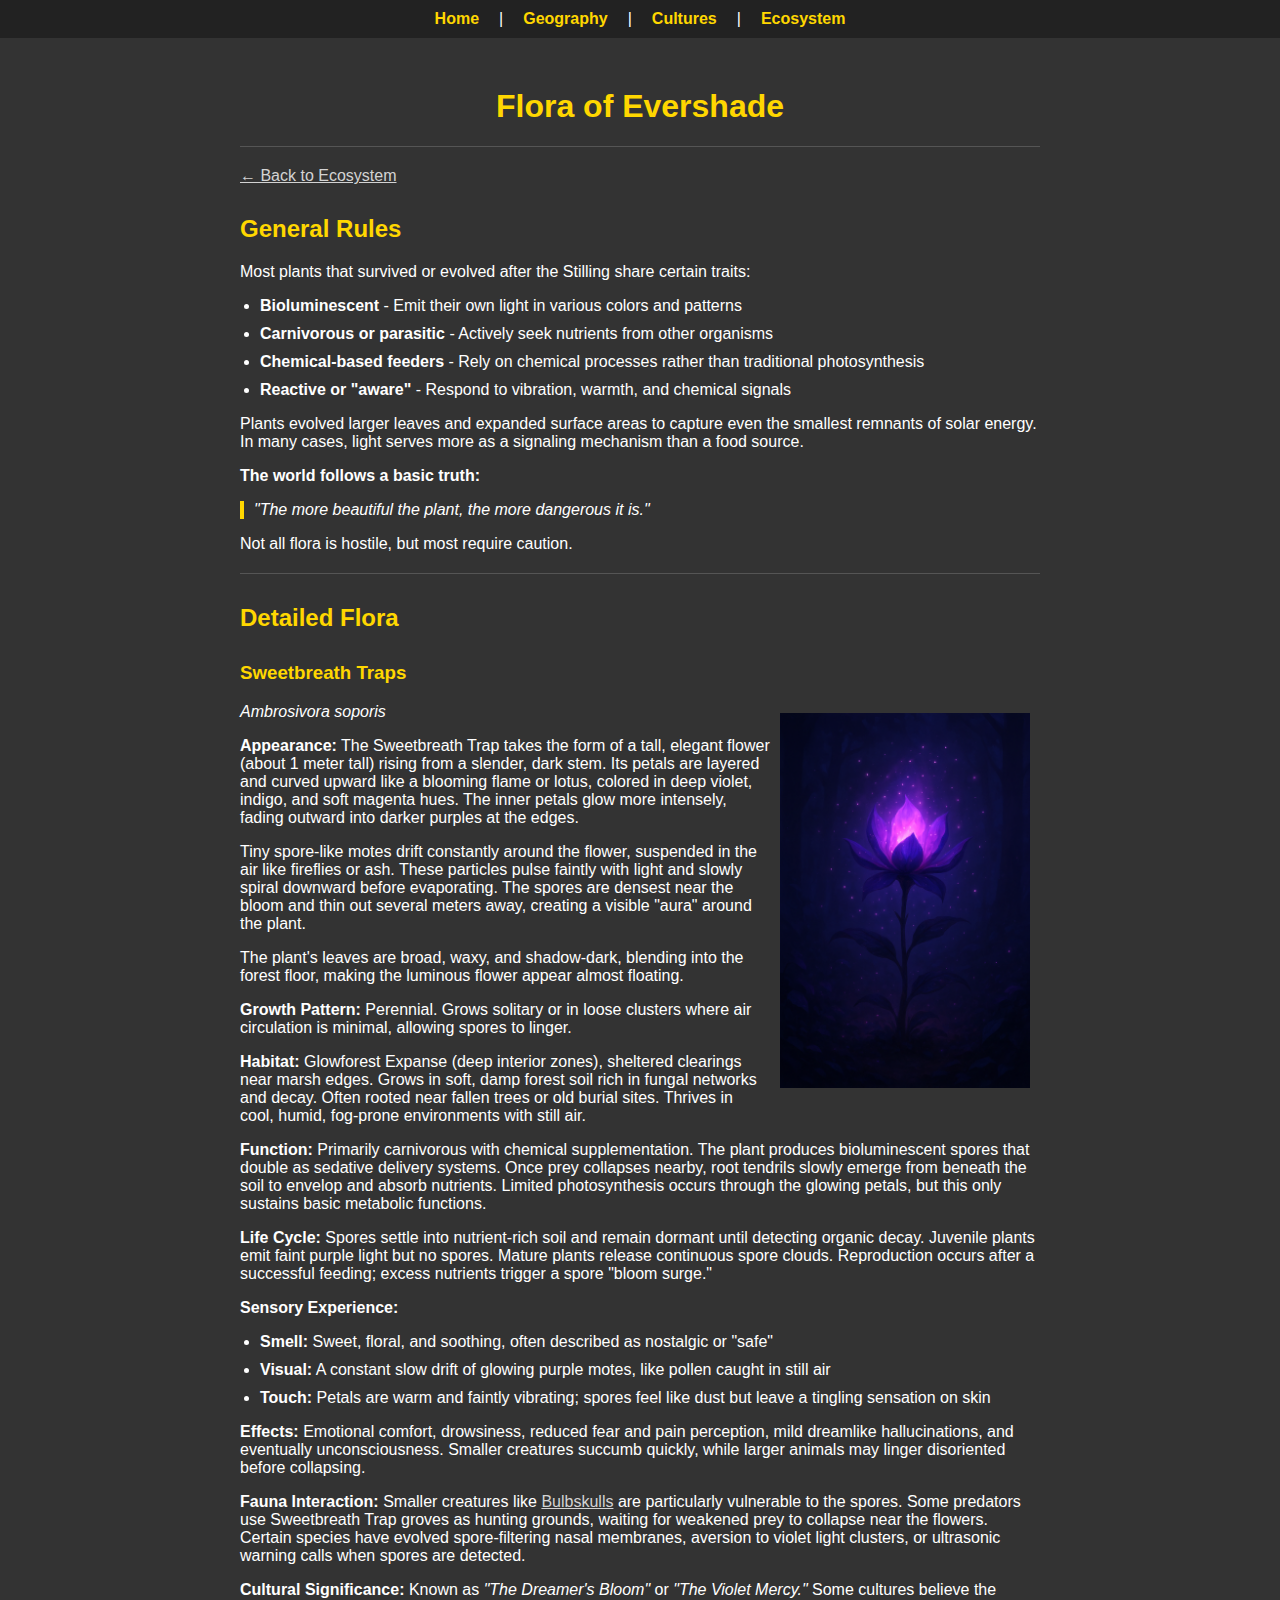
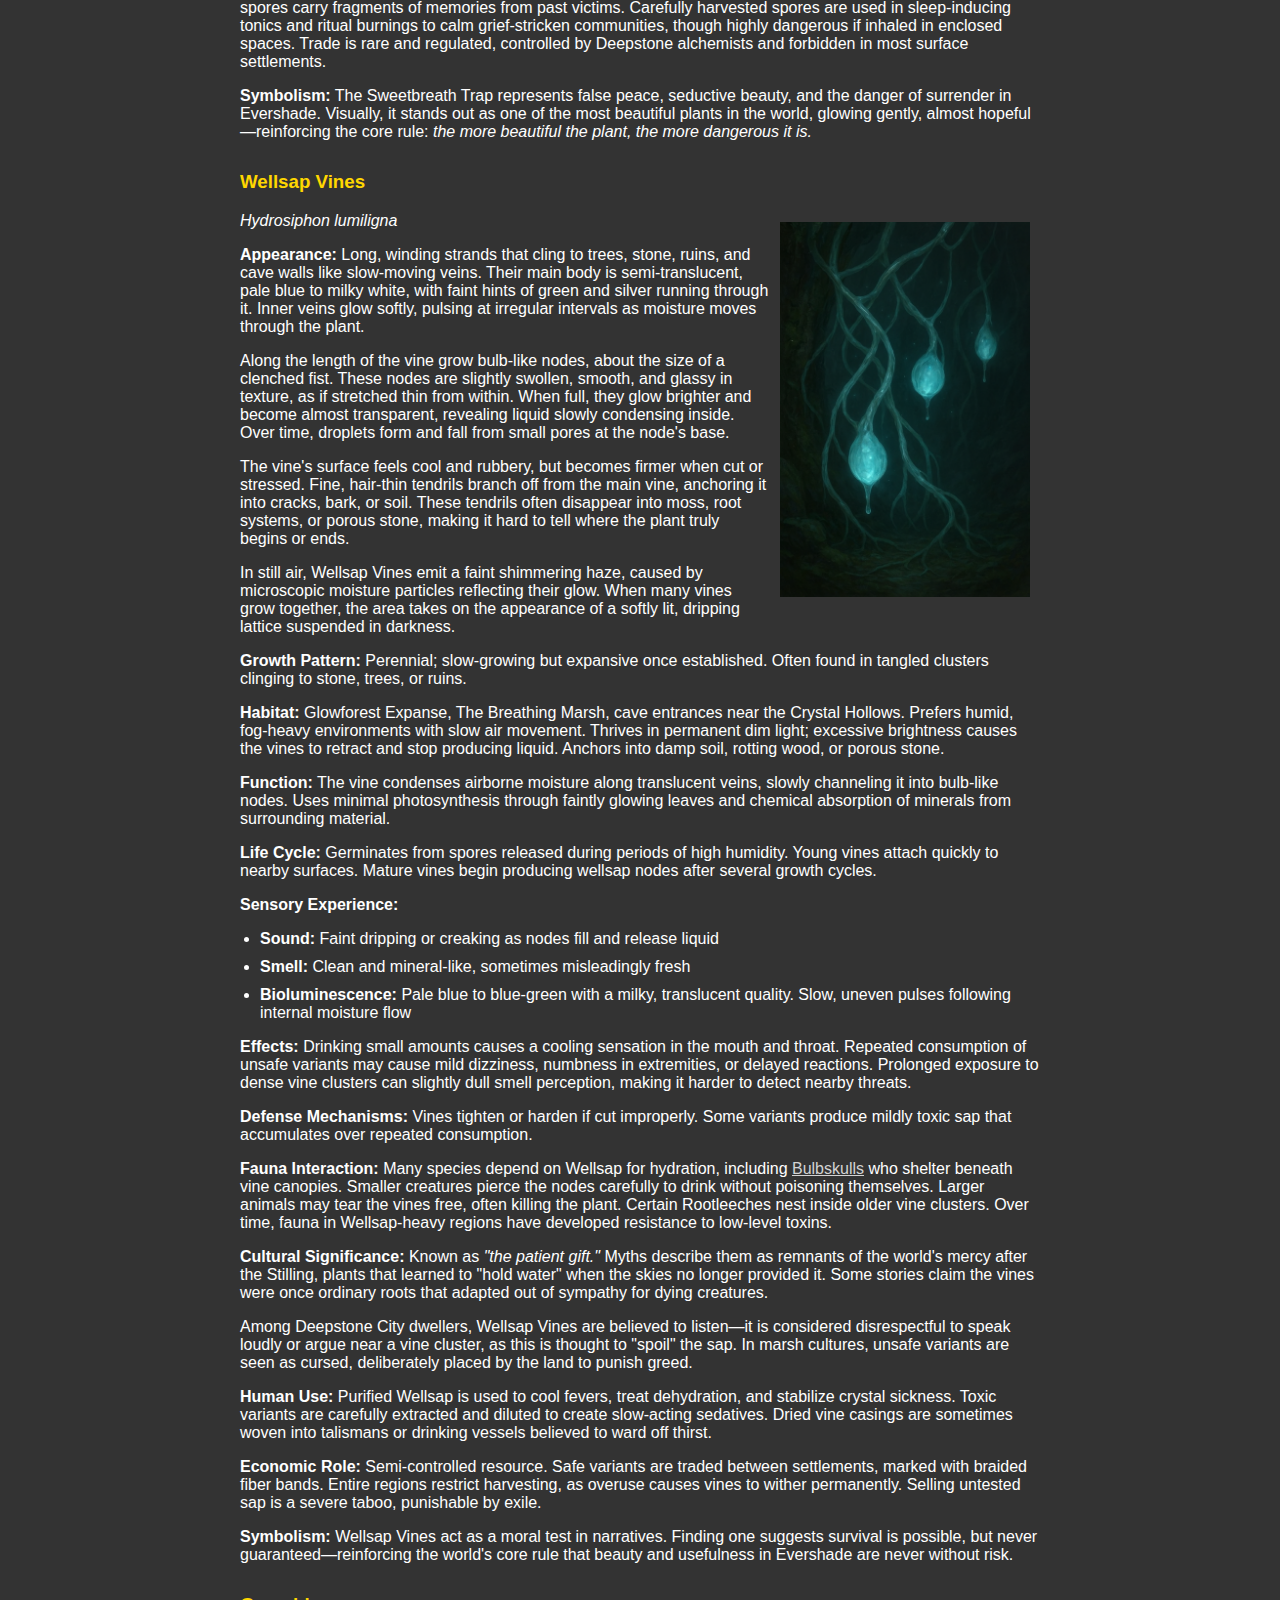
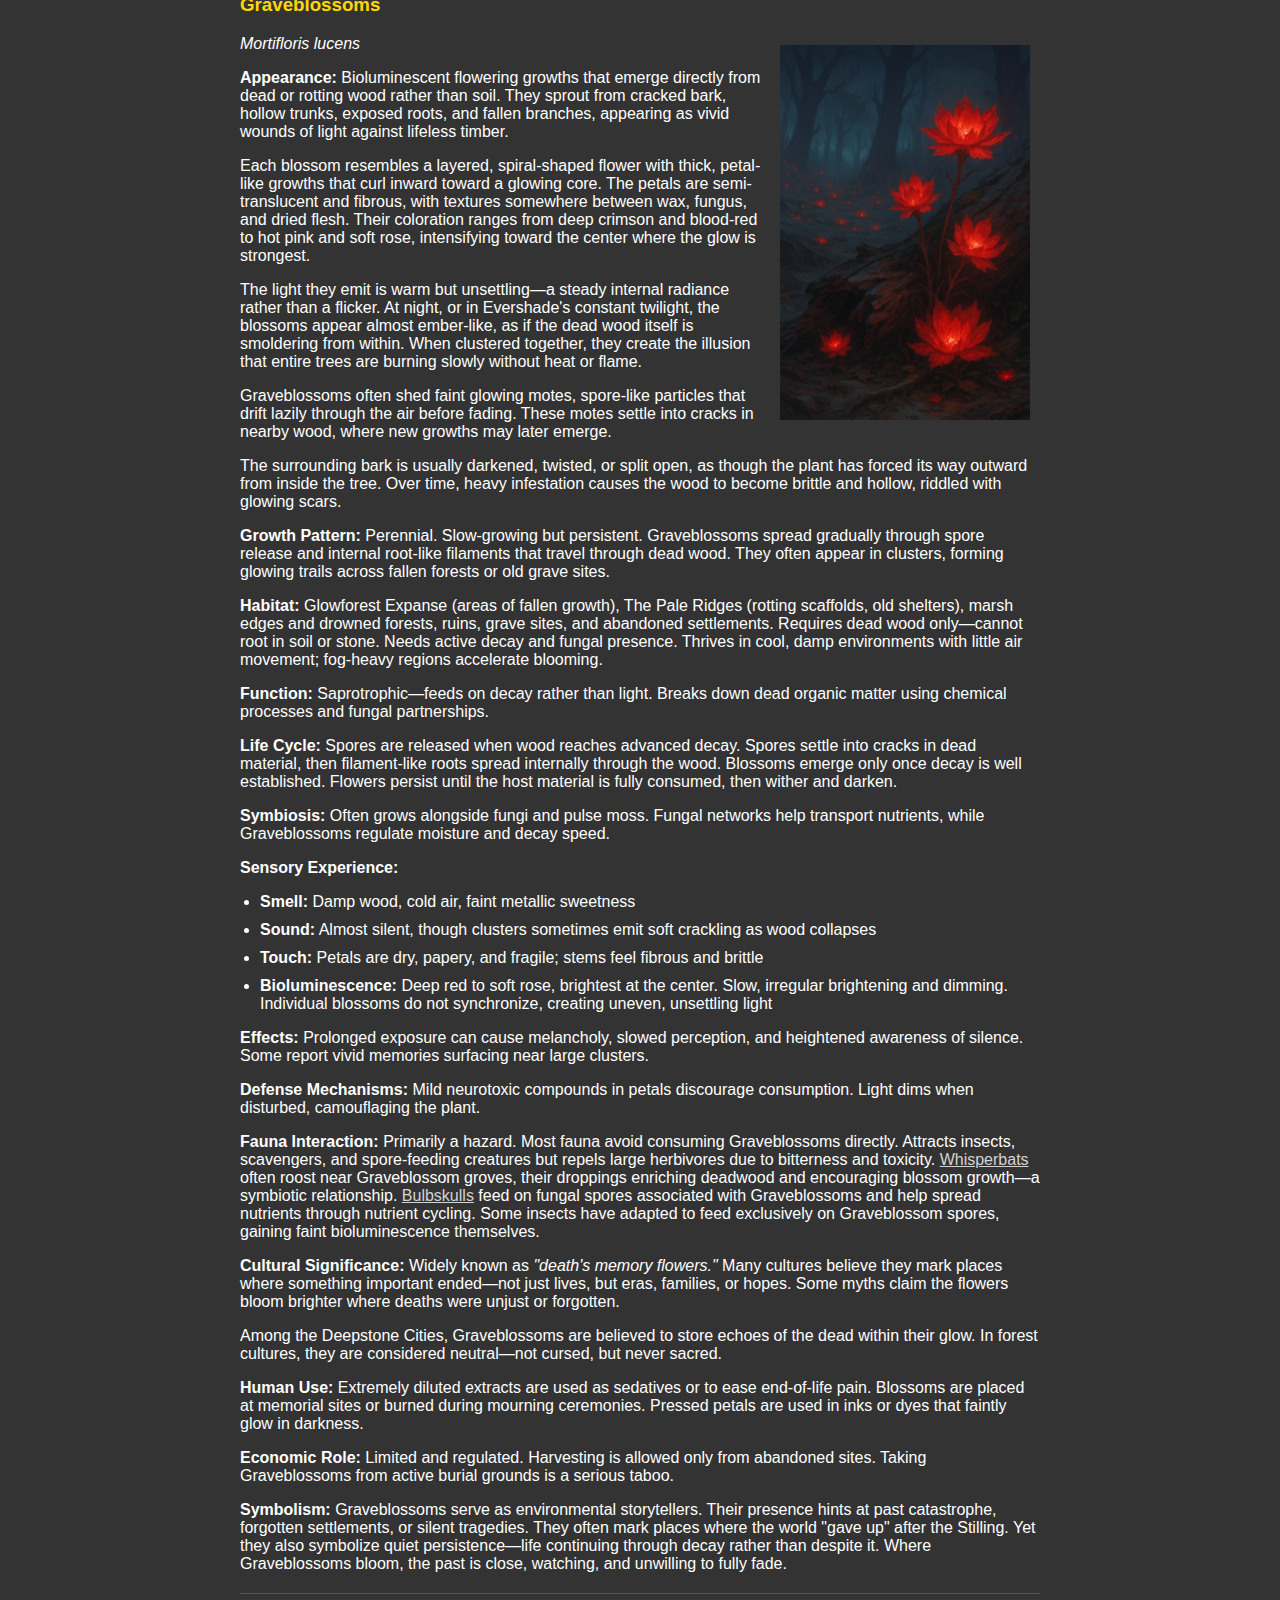
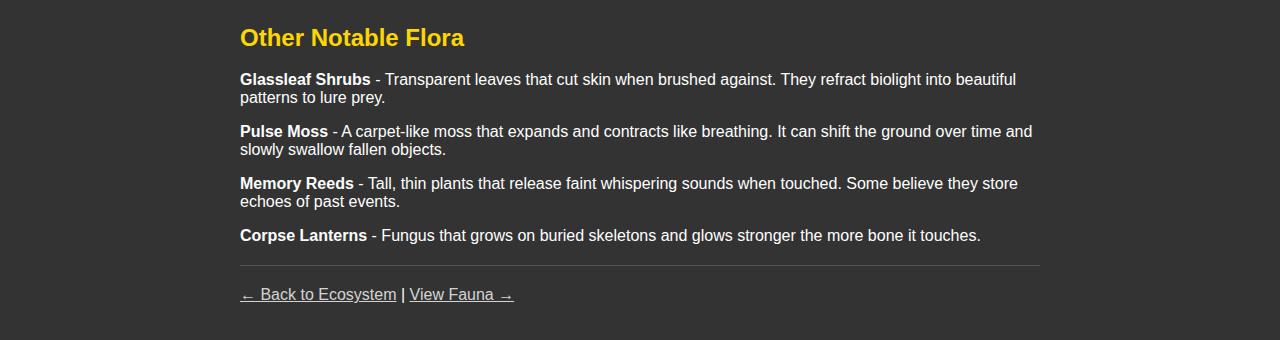
<file: flora.html>
<!DOCTYPE html>
<html lang="en">
<head>
    <meta charset="UTF-8">
    <meta name="viewport" content="width=device-width, initial-scale=1.0">
    <title>Flora - Evershade</title>
    <link rel="stylesheet" href="styles.css">
</head>
<body>
    <nav>
        <a href="index.html">Home</a> |
        <a href="geography.html">Geography</a> |
        <a href="cultures.html">Cultures</a> |
        <a href="ecosystem.html">Ecosystem</a> 
    </nav>
    <div class="container">
        <h1>Flora of Evershade</h1>
        <hr>
        
        <p><a href="ecosystem.html">← Back to Ecosystem</a></p>
        
        <h2>General Rules</h2>
        <p>Most plants that survived or evolved after the Stilling share certain traits:</p>
        <ul>
            <li><strong>Bioluminescent</strong> - Emit their own light in various colors and patterns</li>
            <li><strong>Carnivorous or parasitic</strong> - Actively seek nutrients from other organisms</li>
            <li><strong>Chemical-based feeders</strong> - Rely on chemical processes rather than traditional photosynthesis</li>
            <li><strong>Reactive or "aware"</strong> - Respond to vibration, warmth, and chemical signals</li>
        </ul>
        <p>Plants evolved larger leaves and expanded surface areas to capture even the smallest remnants of solar energy. In many cases, light serves more as a signaling mechanism than a food source.</p>
        <p><strong>The world follows a basic truth:</strong></p>
        <blockquote><em>"The more beautiful the plant, the more dangerous it is."</em></blockquote>
        <p>Not all flora is hostile, but most require caution.</p>
        
        <hr>
        <h2>Detailed Flora</h2>
        
        <h3>Sweetbreath Traps</h3>
        <img src="My documents/Images/Sweetbreath trap.png" alt="Sweetbreath Trap" style="width:250px; float:right; margin:10px;">
        <p><em>Ambrosivora soporis</em></p>
        
        <p><strong>Appearance:</strong> The Sweetbreath Trap takes the form of a tall, elegant flower (about 1 meter tall) rising from a slender, dark stem. Its petals are layered and curved upward like a blooming flame or lotus, colored in deep violet, indigo, and soft magenta hues. The inner petals glow more intensely, fading outward into darker purples at the edges.</p>
        
        <p>Tiny spore-like motes drift constantly around the flower, suspended in the air like fireflies or ash. These particles pulse faintly with light and slowly spiral downward before evaporating. The spores are densest near the bloom and thin out several meters away, creating a visible "aura" around the plant.</p>
        
        <p>The plant's leaves are broad, waxy, and shadow-dark, blending into the forest floor, making the luminous flower appear almost floating.</p>
        
        <p><strong>Growth Pattern:</strong> Perennial. Grows solitary or in loose clusters where air circulation is minimal, allowing spores to linger.</p>
        
        <p><strong>Habitat:</strong> Glowforest Expanse (deep interior zones), sheltered clearings near marsh edges. Grows in soft, damp forest soil rich in fungal networks and decay. Often rooted near fallen trees or old burial sites. Thrives in cool, humid, fog-prone environments with still air.</p>
        
        <p><strong>Function:</strong> Primarily carnivorous with chemical supplementation. The plant produces bioluminescent spores that double as sedative delivery systems. Once prey collapses nearby, root tendrils slowly emerge from beneath the soil to envelop and absorb nutrients. Limited photosynthesis occurs through the glowing petals, but this only sustains basic metabolic functions.</p>
        
        <p><strong>Life Cycle:</strong> Spores settle into nutrient-rich soil and remain dormant until detecting organic decay. Juvenile plants emit faint purple light but no spores. Mature plants release continuous spore clouds. Reproduction occurs after a successful feeding; excess nutrients trigger a spore "bloom surge."</p>
        
        <p><strong>Sensory Experience:</strong></p>
        <ul>
            <li><strong>Smell:</strong> Sweet, floral, and soothing, often described as nostalgic or "safe"</li>
            <li><strong>Visual:</strong> A constant slow drift of glowing purple motes, like pollen caught in still air</li>
            <li><strong>Touch:</strong> Petals are warm and faintly vibrating; spores feel like dust but leave a tingling sensation on skin</li>
        </ul>
        
        <p><strong>Effects:</strong> Emotional comfort, drowsiness, reduced fear and pain perception, mild dreamlike hallucinations, and eventually unconsciousness. Smaller creatures succumb quickly, while larger animals may linger disoriented before collapsing.</p>
        
        <p><strong>Fauna Interaction:</strong> Smaller creatures like <a href="fauna.html">Bulbskulls</a> are particularly vulnerable to the spores. Some predators use Sweetbreath Trap groves as hunting grounds, waiting for weakened prey to collapse near the flowers. Certain species have evolved spore-filtering nasal membranes, aversion to violet light clusters, or ultrasonic warning calls when spores are detected.</p>
        
        <p><strong>Cultural Significance:</strong> Known as <em>"The Dreamer's Bloom"</em> or <em>"The Violet Mercy."</em> Some cultures believe the spores carry fragments of memories from past victims. Carefully harvested spores are used in sleep-inducing tonics and ritual burnings to calm grief-stricken communities, though highly dangerous if inhaled in enclosed spaces. Trade is rare and regulated, controlled by Deepstone alchemists and forbidden in most surface settlements.</p>
        
        <p><strong>Symbolism:</strong> The Sweetbreath Trap represents false peace, seductive beauty, and the danger of surrender in Evershade. Visually, it stands out as one of the most beautiful plants in the world, glowing gently, almost hopeful—reinforcing the core rule: <em>the more beautiful the plant, the more dangerous it is.</em></p>
        
        <h3>Wellsap Vines</h3>
        <img src="My documents/Images/Wellsap Vines.png" alt="Wellsap Vines" style="width:250px; float:right; margin:10px;">
        <p><em>Hydrosiphon lumiligna</em></p>
        
        <p><strong>Appearance:</strong> Long, winding strands that cling to trees, stone, ruins, and cave walls like slow-moving veins. Their main body is semi-translucent, pale blue to milky white, with faint hints of green and silver running through it. Inner veins glow softly, pulsing at irregular intervals as moisture moves through the plant.</p>
        
        <p>Along the length of the vine grow bulb-like nodes, about the size of a clenched fist. These nodes are slightly swollen, smooth, and glassy in texture, as if stretched thin from within. When full, they glow brighter and become almost transparent, revealing liquid slowly condensing inside. Over time, droplets form and fall from small pores at the node's base.</p>
        
        <p>The vine's surface feels cool and rubbery, but becomes firmer when cut or stressed. Fine, hair-thin tendrils branch off from the main vine, anchoring it into cracks, bark, or soil. These tendrils often disappear into moss, root systems, or porous stone, making it hard to tell where the plant truly begins or ends.</p>
        
        <p>In still air, Wellsap Vines emit a faint shimmering haze, caused by microscopic moisture particles reflecting their glow. When many vines grow together, the area takes on the appearance of a softly lit, dripping lattice suspended in darkness.</p>
        
        <p><strong>Growth Pattern:</strong> Perennial; slow-growing but expansive once established. Often found in tangled clusters clinging to stone, trees, or ruins.</p>
        
        <p><strong>Habitat:</strong> Glowforest Expanse, The Breathing Marsh, cave entrances near the Crystal Hollows. Prefers humid, fog-heavy environments with slow air movement. Thrives in permanent dim light; excessive brightness causes the vines to retract and stop producing liquid. Anchors into damp soil, rotting wood, or porous stone.</p>
        
        <p><strong>Function:</strong> The vine condenses airborne moisture along translucent veins, slowly channeling it into bulb-like nodes. Uses minimal photosynthesis through faintly glowing leaves and chemical absorption of minerals from surrounding material.</p>
        
        <p><strong>Life Cycle:</strong> Germinates from spores released during periods of high humidity. Young vines attach quickly to nearby surfaces. Mature vines begin producing wellsap nodes after several growth cycles.</p>
        
        <p><strong>Sensory Experience:</strong></p>
        <ul>
            <li><strong>Sound:</strong> Faint dripping or creaking as nodes fill and release liquid</li>
            <li><strong>Smell:</strong> Clean and mineral-like, sometimes misleadingly fresh</li>
            <li><strong>Bioluminescence:</strong> Pale blue to blue-green with a milky, translucent quality. Slow, uneven pulses following internal moisture flow</li>
        </ul>
        
        <p><strong>Effects:</strong> Drinking small amounts causes a cooling sensation in the mouth and throat. Repeated consumption of unsafe variants may cause mild dizziness, numbness in extremities, or delayed reactions. Prolonged exposure to dense vine clusters can slightly dull smell perception, making it harder to detect nearby threats.</p>
        
        <p><strong>Defense Mechanisms:</strong> Vines tighten or harden if cut improperly. Some variants produce mildly toxic sap that accumulates over repeated consumption.</p>
        
        <p><strong>Fauna Interaction:</strong> Many species depend on Wellsap for hydration, including <a href="fauna.html">Bulbskulls</a> who shelter beneath vine canopies. Smaller creatures pierce the nodes carefully to drink without poisoning themselves. Larger animals may tear the vines free, often killing the plant. Certain Rootleeches nest inside older vine clusters. Over time, fauna in Wellsap-heavy regions have developed resistance to low-level toxins.</p>
        
        <p><strong>Cultural Significance:</strong> Known as <em>"the patient gift."</em> Myths describe them as remnants of the world's mercy after the Stilling, plants that learned to "hold water" when the skies no longer provided it. Some stories claim the vines were once ordinary roots that adapted out of sympathy for dying creatures.</p>
        
        <p>Among Deepstone City dwellers, Wellsap Vines are believed to listen—it is considered disrespectful to speak loudly or argue near a vine cluster, as this is thought to "spoil" the sap. In marsh cultures, unsafe variants are seen as cursed, deliberately placed by the land to punish greed.</p>
        
        <p><strong>Human Use:</strong> Purified Wellsap is used to cool fevers, treat dehydration, and stabilize crystal sickness. Toxic variants are carefully extracted and diluted to create slow-acting sedatives. Dried vine casings are sometimes woven into talismans or drinking vessels believed to ward off thirst.</p>
        
        <p><strong>Economic Role:</strong> Semi-controlled resource. Safe variants are traded between settlements, marked with braided fiber bands. Entire regions restrict harvesting, as overuse causes vines to wither permanently. Selling untested sap is a severe taboo, punishable by exile.</p>
        
        <p><strong>Symbolism:</strong> Wellsap Vines act as a moral test in narratives. Finding one suggests survival is possible, but never guaranteed—reinforcing the world's core rule that beauty and usefulness in Evershade are never without risk.</p>
        
        <h3>Graveblossoms</h3>
        <img src="My documents/Images/Graveblossoms.png" alt="Graveblossoms" style="width:250px; float:right; margin:10px;">
        <p><em>Mortifloris lucens</em></p>
        
        <p><strong>Appearance:</strong> Bioluminescent flowering growths that emerge directly from dead or rotting wood rather than soil. They sprout from cracked bark, hollow trunks, exposed roots, and fallen branches, appearing as vivid wounds of light against lifeless timber.</p>
        
        <p>Each blossom resembles a layered, spiral-shaped flower with thick, petal-like growths that curl inward toward a glowing core. The petals are semi-translucent and fibrous, with textures somewhere between wax, fungus, and dried flesh. Their coloration ranges from deep crimson and blood-red to hot pink and soft rose, intensifying toward the center where the glow is strongest.</p>
        
        <p>The light they emit is warm but unsettling—a steady internal radiance rather than a flicker. At night, or in Evershade's constant twilight, the blossoms appear almost ember-like, as if the dead wood itself is smoldering from within. When clustered together, they create the illusion that entire trees are burning slowly without heat or flame.</p>
        
        <p>Graveblossoms often shed faint glowing motes, spore-like particles that drift lazily through the air before fading. These motes settle into cracks in nearby wood, where new growths may later emerge.</p>
        
        <p>The surrounding bark is usually darkened, twisted, or split open, as though the plant has forced its way outward from inside the tree. Over time, heavy infestation causes the wood to become brittle and hollow, riddled with glowing scars.</p>
        
        <p><strong>Growth Pattern:</strong> Perennial. Slow-growing but persistent. Graveblossoms spread gradually through spore release and internal root-like filaments that travel through dead wood. They often appear in clusters, forming glowing trails across fallen forests or old grave sites.</p>
        
        <p><strong>Habitat:</strong> Glowforest Expanse (areas of fallen growth), The Pale Ridges (rotting scaffolds, old shelters), marsh edges and drowned forests, ruins, grave sites, and abandoned settlements. Requires dead wood only—cannot root in soil or stone. Needs active decay and fungal presence. Thrives in cool, damp environments with little air movement; fog-heavy regions accelerate blooming.</p>
        
        <p><strong>Function:</strong> Saprotrophic—feeds on decay rather than light. Breaks down dead organic matter using chemical processes and fungal partnerships.</p>
        
        <p><strong>Life Cycle:</strong> Spores are released when wood reaches advanced decay. Spores settle into cracks in dead material, then filament-like roots spread internally through the wood. Blossoms emerge only once decay is well established. Flowers persist until the host material is fully consumed, then wither and darken.</p>
        
        <p><strong>Symbiosis:</strong> Often grows alongside fungi and pulse moss. Fungal networks help transport nutrients, while Graveblossoms regulate moisture and decay speed.</p>
        
        <p><strong>Sensory Experience:</strong></p>
        <ul>
            <li><strong>Smell:</strong> Damp wood, cold air, faint metallic sweetness</li>
            <li><strong>Sound:</strong> Almost silent, though clusters sometimes emit soft crackling as wood collapses</li>
            <li><strong>Touch:</strong> Petals are dry, papery, and fragile; stems feel fibrous and brittle</li>
            <li><strong>Bioluminescence:</strong> Deep red to soft rose, brightest at the center. Slow, irregular brightening and dimming. Individual blossoms do not synchronize, creating uneven, unsettling light</li>
        </ul>
        
        <p><strong>Effects:</strong> Prolonged exposure can cause melancholy, slowed perception, and heightened awareness of silence. Some report vivid memories surfacing near large clusters.</p>
        
        <p><strong>Defense Mechanisms:</strong> Mild neurotoxic compounds in petals discourage consumption. Light dims when disturbed, camouflaging the plant.</p>
        
        <p><strong>Fauna Interaction:</strong> Primarily a hazard. Most fauna avoid consuming Graveblossoms directly. Attracts insects, scavengers, and spore-feeding creatures but repels large herbivores due to bitterness and toxicity. <a href="fauna.html">Whisperbats</a> often roost near Graveblossom groves, their droppings enriching deadwood and encouraging blossom growth—a symbiotic relationship. <a href="fauna.html">Bulbskulls</a> feed on fungal spores associated with Graveblossoms and help spread nutrients through nutrient cycling. Some insects have adapted to feed exclusively on Graveblossom spores, gaining faint bioluminescence themselves.</p>
        
        <p><strong>Cultural Significance:</strong> Widely known as <em>"death's memory flowers."</em> Many cultures believe they mark places where something important ended—not just lives, but eras, families, or hopes. Some myths claim the flowers bloom brighter where deaths were unjust or forgotten.</p>
        
        <p>Among the Deepstone Cities, Graveblossoms are believed to store echoes of the dead within their glow. In forest cultures, they are considered neutral—not cursed, but never sacred.</p>
        
        <p><strong>Human Use:</strong> Extremely diluted extracts are used as sedatives or to ease end-of-life pain. Blossoms are placed at memorial sites or burned during mourning ceremonies. Pressed petals are used in inks or dyes that faintly glow in darkness.</p>
        
        <p><strong>Economic Role:</strong> Limited and regulated. Harvesting is allowed only from abandoned sites. Taking Graveblossoms from active burial grounds is a serious taboo.</p>
        
        <p><strong>Symbolism:</strong> Graveblossoms serve as environmental storytellers. Their presence hints at past catastrophe, forgotten settlements, or silent tragedies. They often mark places where the world "gave up" after the Stilling. Yet they also symbolize quiet persistence—life continuing through decay rather than despite it. Where Graveblossoms bloom, the past is close, watching, and unwilling to fully fade.</p>
        
        <hr>
        <h2>Other Notable Flora</h2>
        <p><strong>Glassleaf Shrubs</strong> - Transparent leaves that cut skin when brushed against. They refract biolight into beautiful patterns to lure prey.</p>
        <p><strong>Pulse Moss</strong> - A carpet-like moss that expands and contracts like breathing. It can shift the ground over time and slowly swallow fallen objects.</p>
        <p><strong>Memory Reeds</strong> - Tall, thin plants that release faint whispering sounds when touched. Some believe they store echoes of past events.</p>
        <p><strong>Corpse Lanterns</strong> - Fungus that grows on buried skeletons and glows stronger the more bone it touches.</p>
        
        <hr>
        <p><a href="ecosystem.html">← Back to Ecosystem</a> | <a href="fauna.html">View Fauna →</a></p>
    </div>
    <script src="script.js"></script>
</body>
</html>
</file>
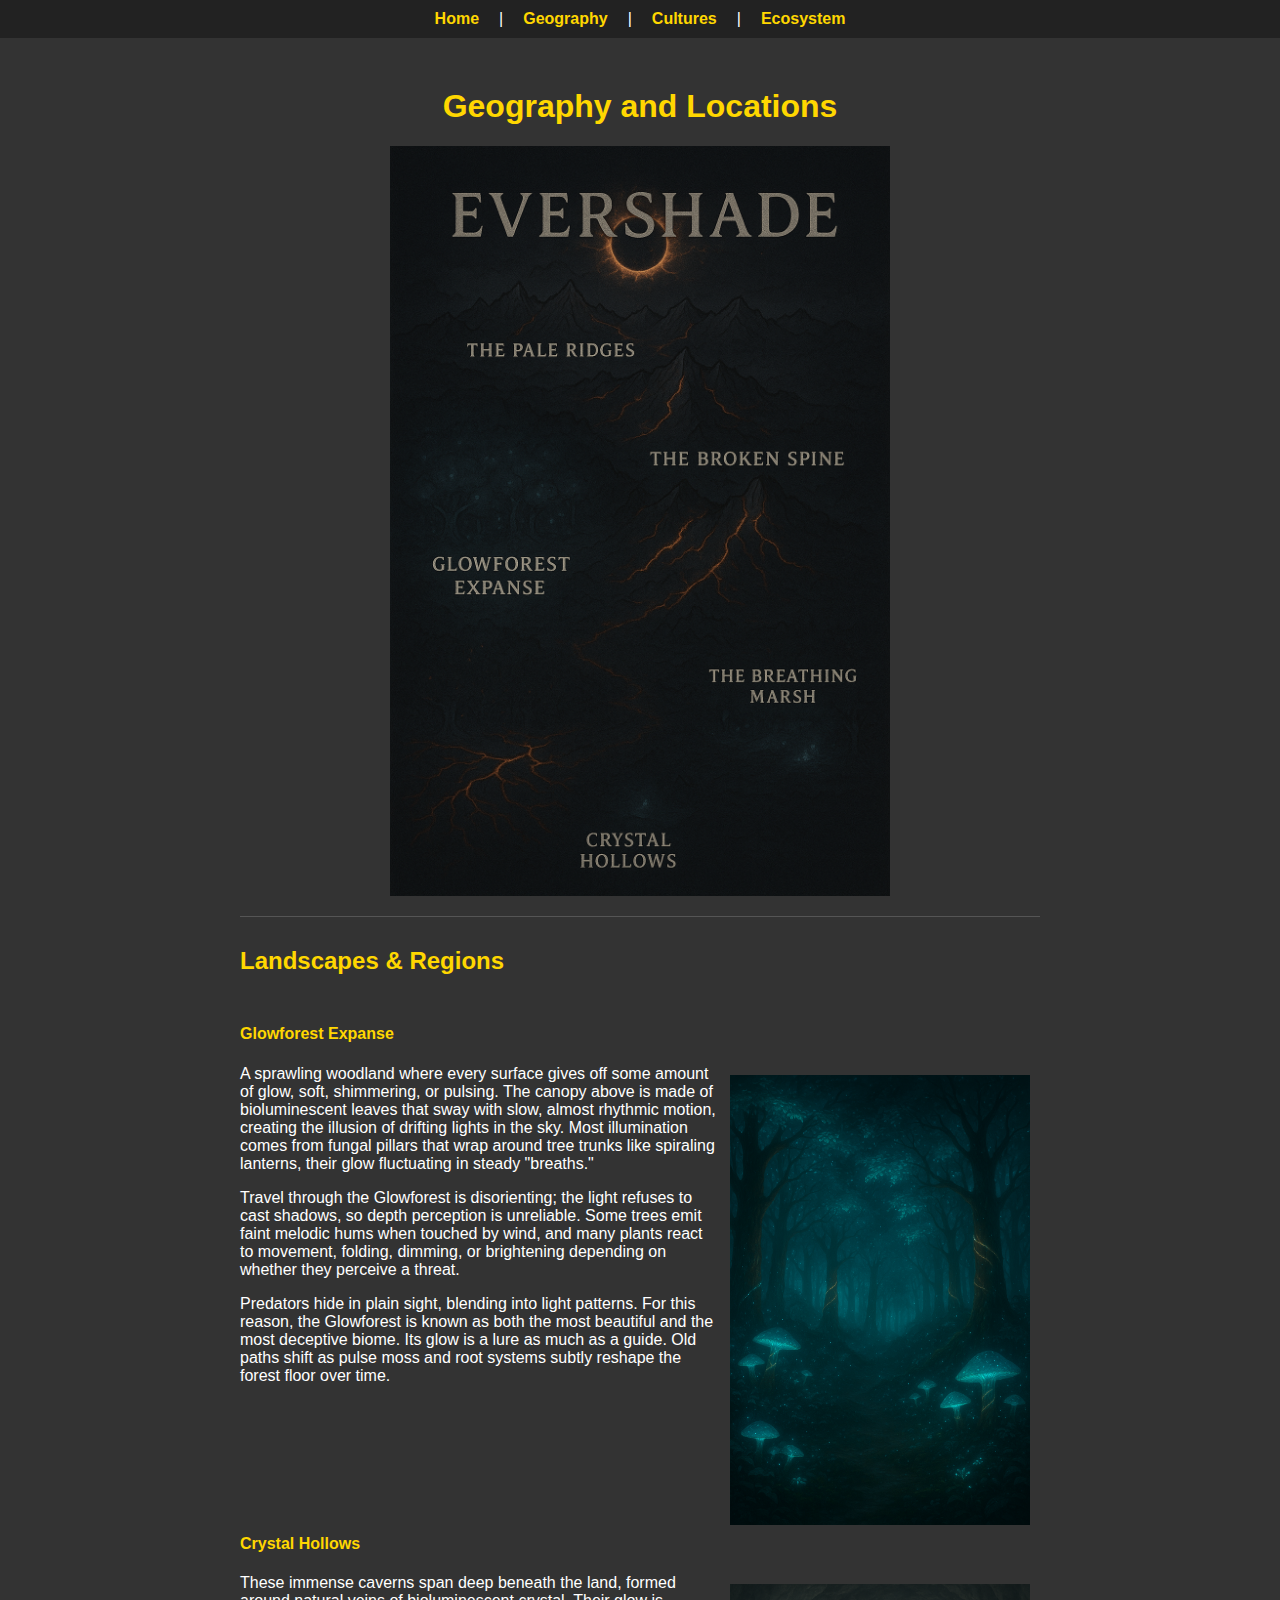
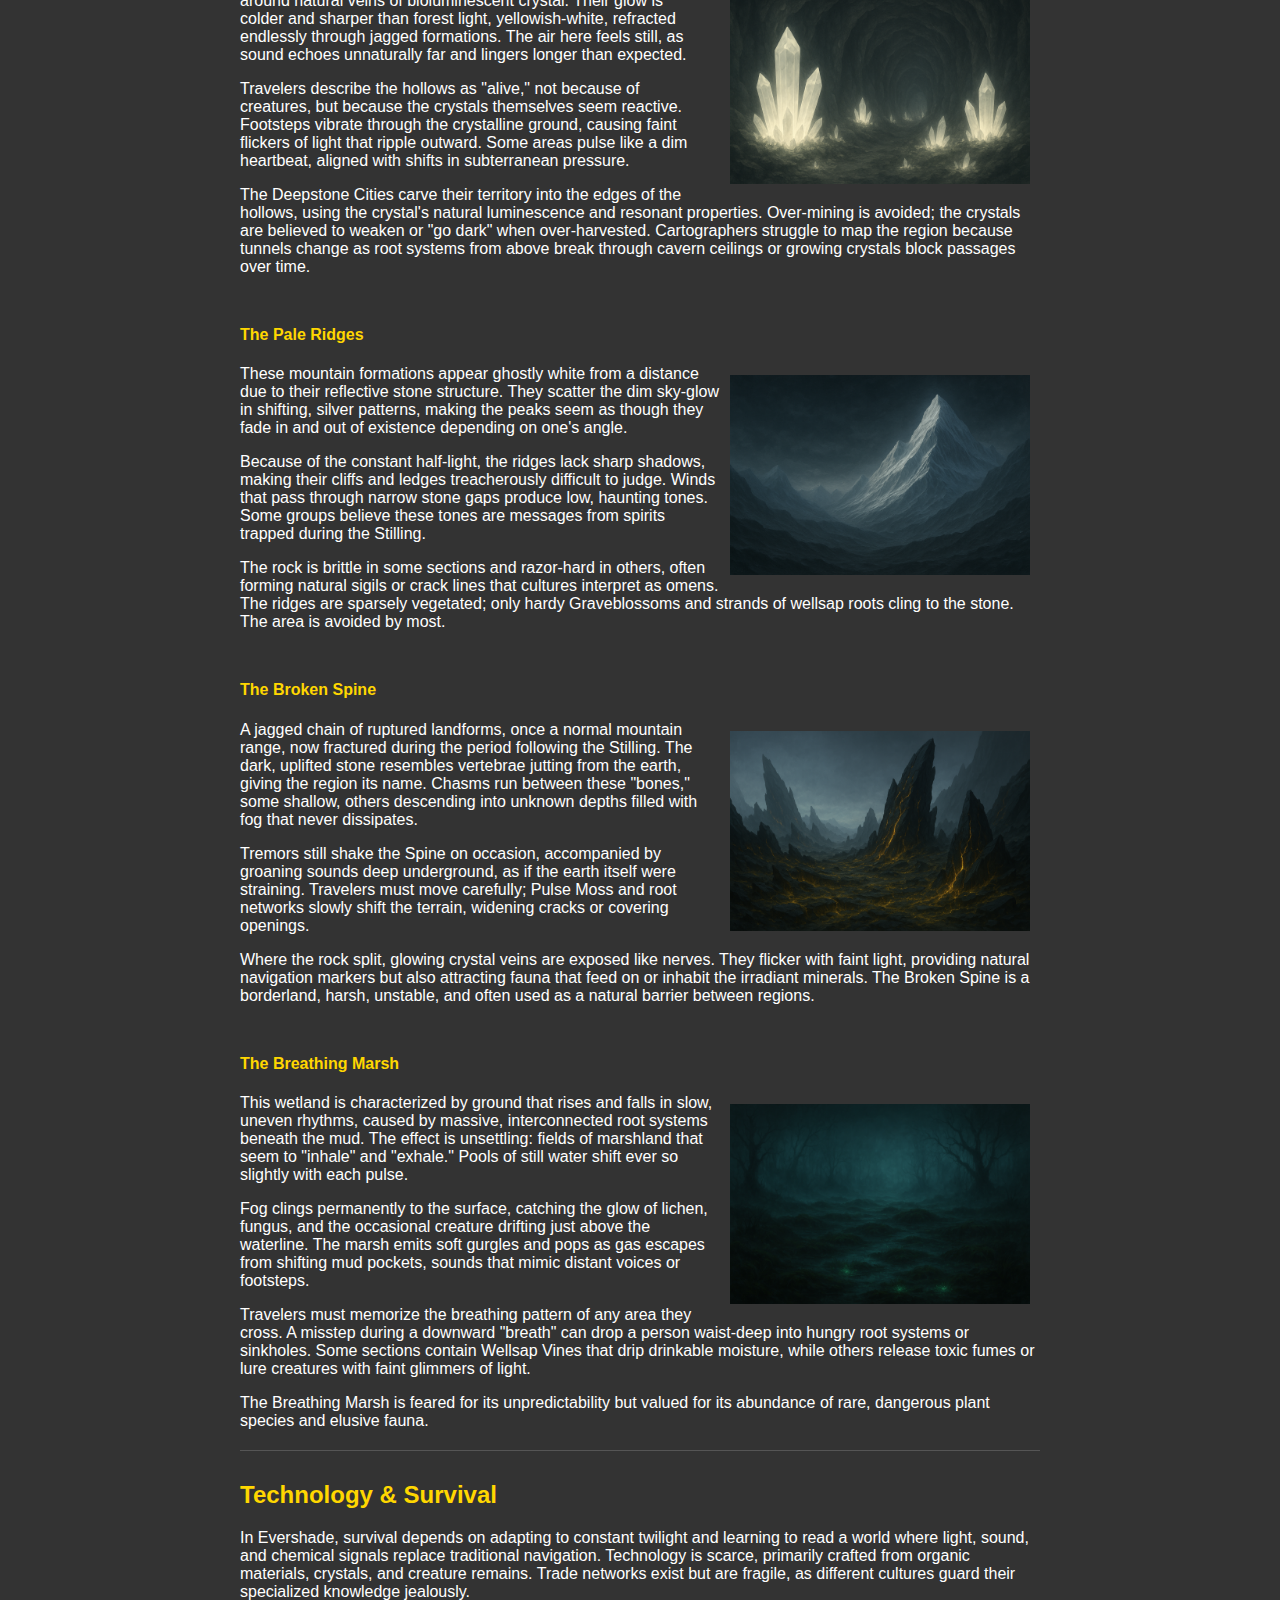
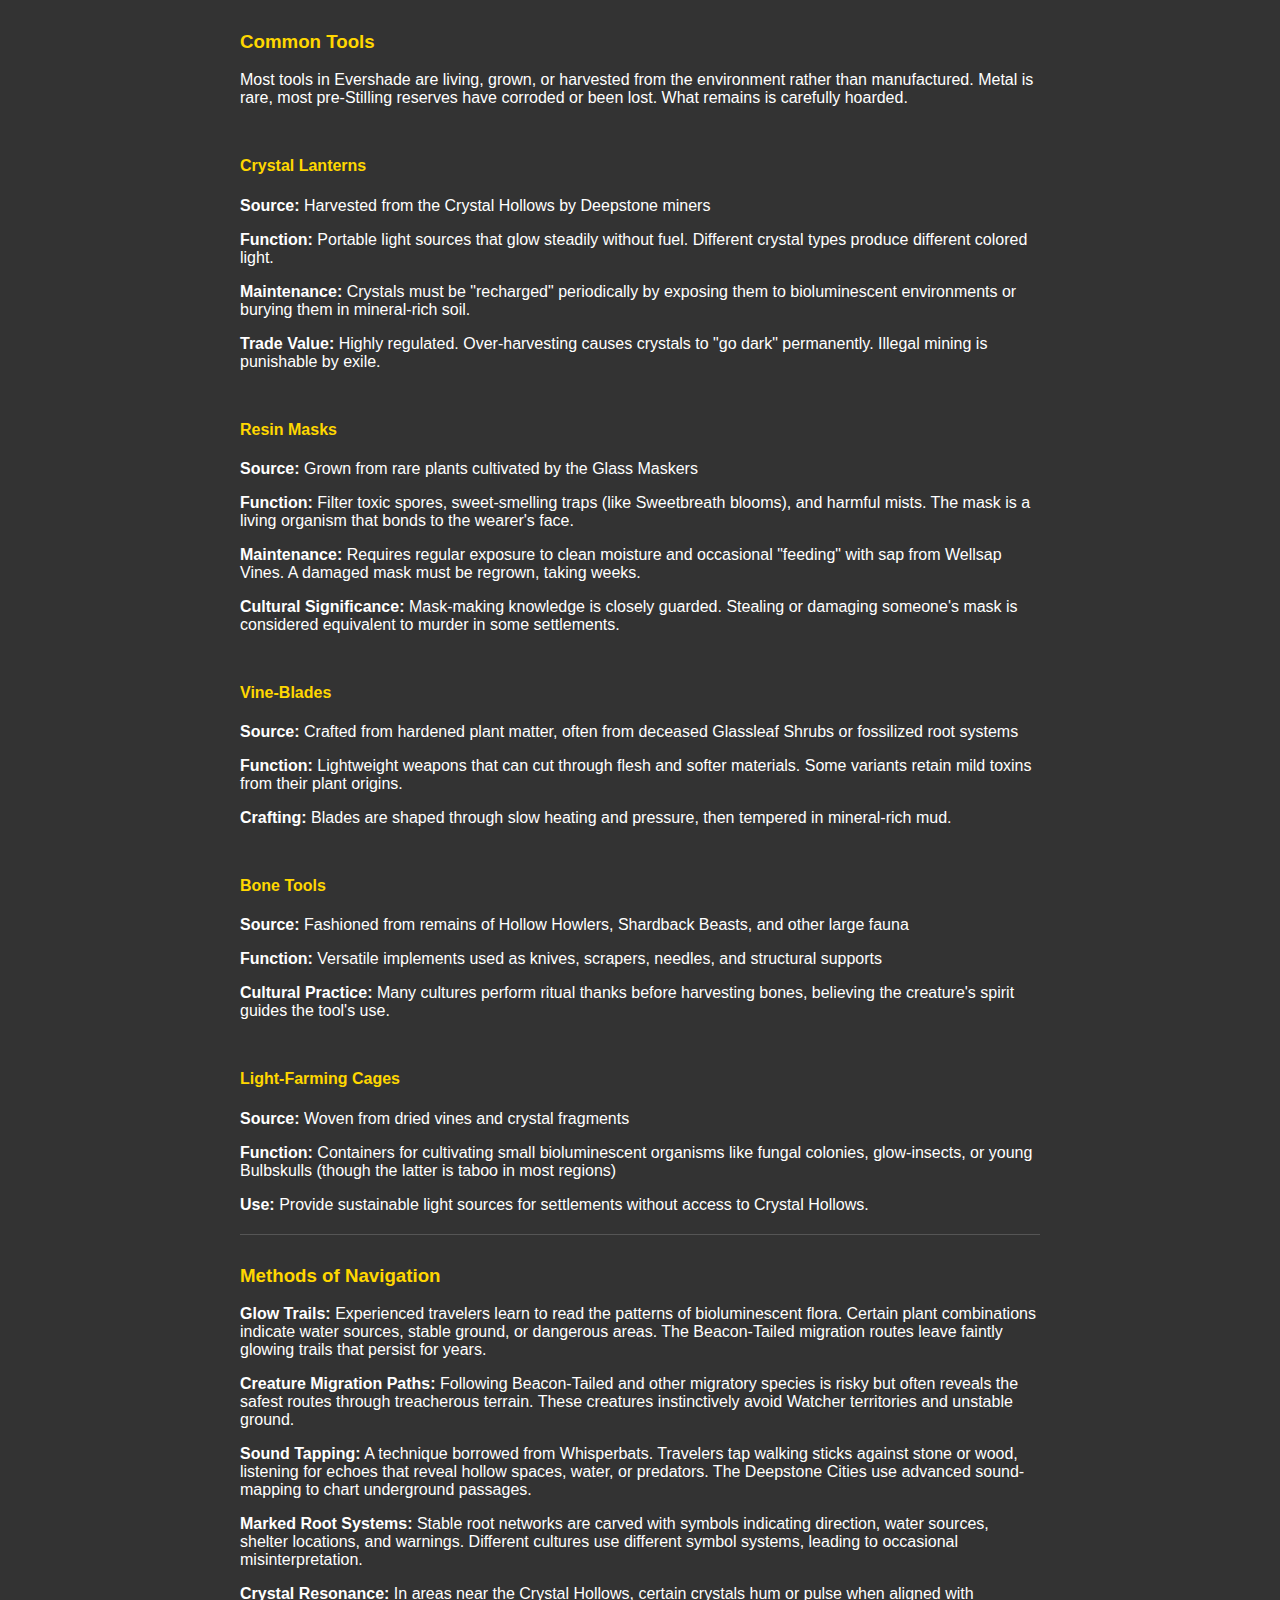
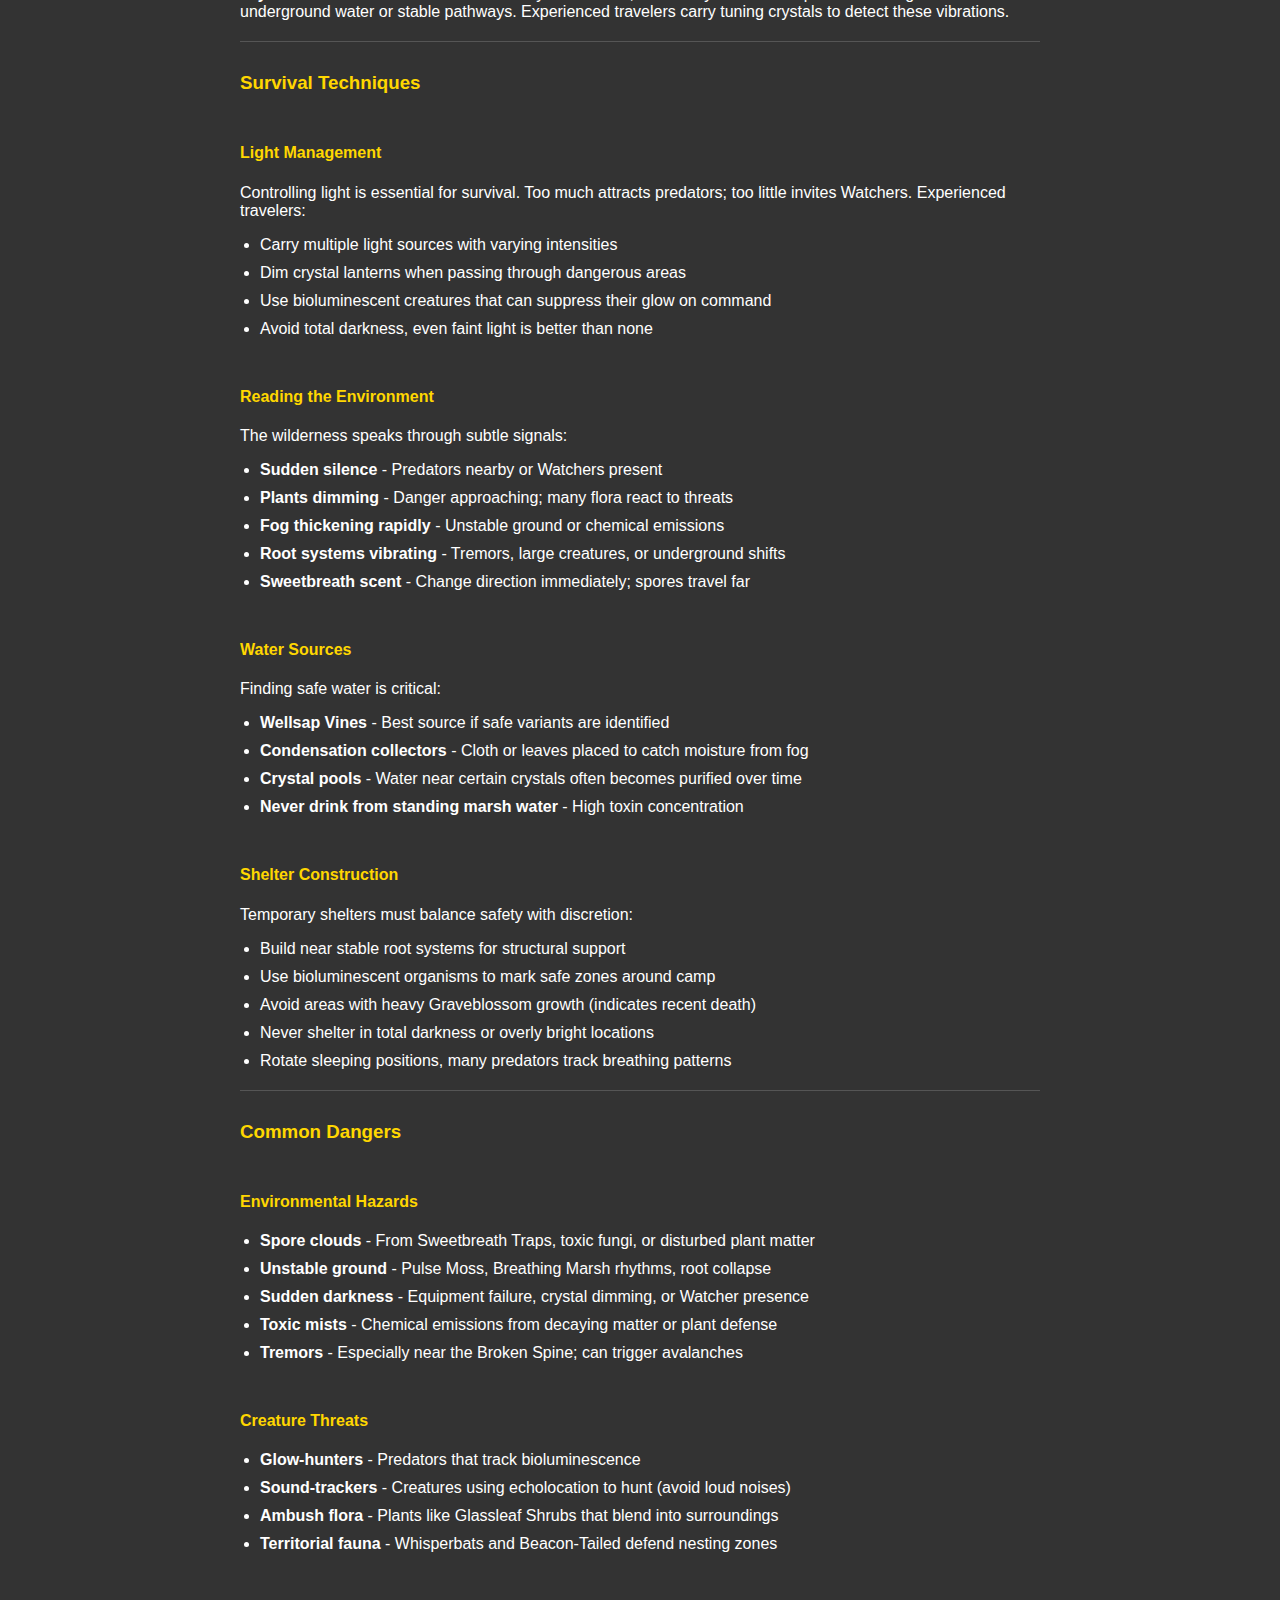
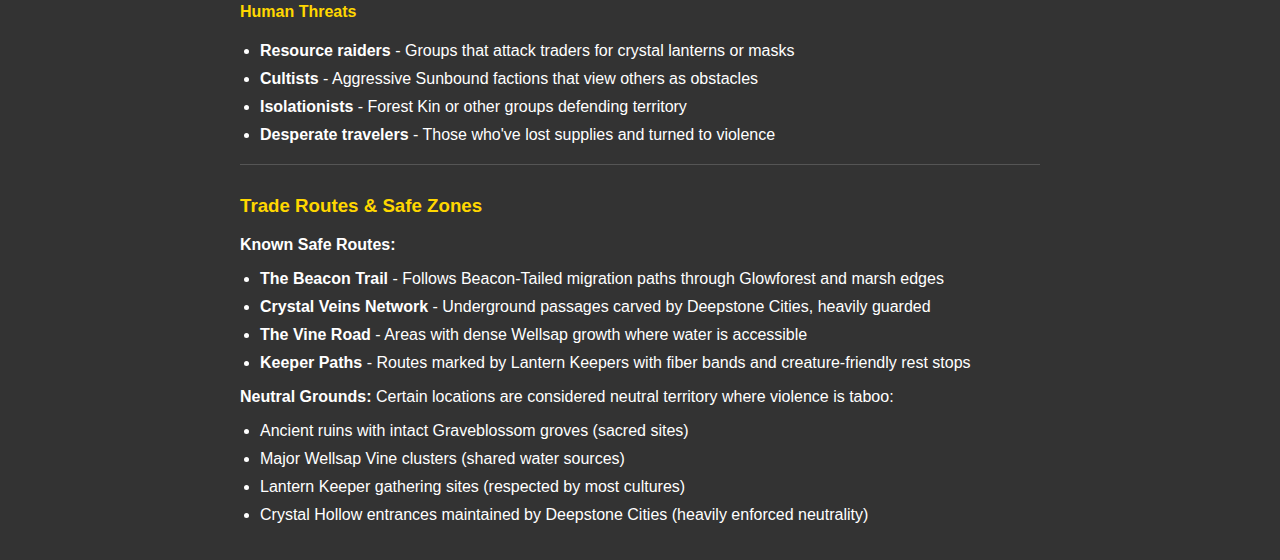
<file: geography.html>
<!DOCTYPE html>
<html lang="en">
<head>
    <meta charset="UTF-8">
    <meta name="viewport" content="width=device-width, initial-scale=1.0">
    <title>Geography and Locations - Evershade</title>
    <link rel="stylesheet" href="styles.css">
</head>
<body>
    <nav>
        <a href="index.html">Home</a> |
        <a href="geography.html">Geography</a> |
        <a href="cultures.html">Cultures</a> |
        <a href="ecosystem.html">Ecosystem</a>
    </nav>
    <div class="container">
        <h1>Geography and Locations</h1>
        <img src="My documents/Images/Map.png" alt="Evershade Map" style="width:500px; display:block; margin:20px auto;">
        <hr>
        
        <h2>Landscapes & Regions</h2>
        
        <h4>Glowforest Expanse</h4>
        <img src="My documents/Images/Glowforest.png" alt="Glowforest" style="width:300px; float:right; margin:10px;">
        <p>A sprawling woodland where every surface gives off some amount of glow, soft, shimmering, or pulsing. The canopy above is made of bioluminescent leaves that sway with slow, almost rhythmic motion, creating the illusion of drifting lights in the sky. Most illumination comes from fungal pillars that wrap around tree trunks like spiraling lanterns, their glow fluctuating in steady "breaths."</p>
        <p>Travel through the Glowforest is disorienting; the light refuses to cast shadows, so depth perception is unreliable. Some trees emit faint melodic hums when touched by wind, and many plants react to movement, folding, dimming, or brightening depending on whether they perceive a threat.</p>
        <p>Predators hide in plain sight, blending into light patterns. For this reason, the Glowforest is known as both the most beautiful and the most deceptive biome. Its glow is a lure as much as a guide. Old paths shift as pulse moss and root systems subtly reshape the forest floor over time.</p>
        
        <h4>Crystal Hollows</h4>
        <img src="My documents/Images/Crystal Hollows.png" alt="Crystal Hollows" style="width:300px; float:right; margin:10px 10px 10px 30px;">
        <p>These immense caverns span deep beneath the land, formed around natural veins of bioluminescent crystal. Their glow is colder and sharper than forest light, yellowish-white, refracted endlessly through jagged formations. The air here feels still, as sound echoes unnaturally far and lingers longer than expected.</p>
        <p>Travelers describe the hollows as "alive," not because of creatures, but because the crystals themselves seem reactive. Footsteps vibrate through the crystalline ground, causing faint flickers of light that ripple outward. Some areas pulse like a dim heartbeat, aligned with shifts in subterranean pressure.</p>
        <p>The Deepstone Cities carve their territory into the edges of the hollows, using the crystal's natural luminescence and resonant properties. Over-mining is avoided; the crystals are believed to weaken or "go dark" when over-harvested. Cartographers struggle to map the region because tunnels change as root systems from above break through cavern ceilings or growing crystals block passages over time.</p>
        
        <h4>The Pale Ridges</h4>
        <img src="My documents/Images/Pale Ridges.png" alt="Pale Ridges" style="width:300px; float:right; margin:10px;">
        <p>These mountain formations appear ghostly white from a distance due to their reflective stone structure. They scatter the dim sky-glow in shifting, silver patterns, making the peaks seem as though they fade in and out of existence depending on one's angle.</p>
        <p>Because of the constant half-light, the ridges lack sharp shadows, making their cliffs and ledges treacherously difficult to judge. Winds that pass through narrow stone gaps produce low, haunting tones. Some groups believe these tones are messages from spirits trapped during the Stilling.</p>
        <p>The rock is brittle in some sections and razor-hard in others, often forming natural sigils or crack lines that cultures interpret as omens. The ridges are sparsely vegetated; only hardy Graveblossoms and strands of wellsap roots cling to the stone. The area is avoided by most.</p>
        
        <h4>The Broken Spine</h4>
        <img src="My documents/Images/Broken Spine.png" alt="Broken Spine" style="width:300px; float:right; margin:10px;">
        <p>A jagged chain of ruptured landforms, once a normal mountain range, now fractured during the period following the Stilling. The dark, uplifted stone resembles vertebrae jutting from the earth, giving the region its name. Chasms run between these "bones," some shallow, others descending into unknown depths filled with fog that never dissipates.</p>
        <p>Tremors still shake the Spine on occasion, accompanied by groaning sounds deep underground, as if the earth itself were straining. Travelers must move carefully; Pulse Moss and root networks slowly shift the terrain, widening cracks or covering openings.</p>
        <p>Where the rock split, glowing crystal veins are exposed like nerves. They flicker with faint light, providing natural navigation markers but also attracting fauna that feed on or inhabit the irradiant minerals. The Broken Spine is a borderland, harsh, unstable, and often used as a natural barrier between regions.</p>
        
        <h4>The Breathing Marsh</h4>
        <img src="My documents/Images/The Breathing Marsh.png" alt="Breathing Marsh" style="width:300px; float:right; margin:10px;">
        <p>This wetland is characterized by ground that rises and falls in slow, uneven rhythms, caused by massive, interconnected root systems beneath the mud. The effect is unsettling: fields of marshland that seem to "inhale" and "exhale." Pools of still water shift ever so slightly with each pulse.</p>
        <p>Fog clings permanently to the surface, catching the glow of lichen, fungus, and the occasional creature drifting just above the waterline. The marsh emits soft gurgles and pops as gas escapes from shifting mud pockets, sounds that mimic distant voices or footsteps.</p>
        <p>Travelers must memorize the breathing pattern of any area they cross. A misstep during a downward "breath" can drop a person waist-deep into hungry root systems or sinkholes. Some sections contain Wellsap Vines that drip drinkable moisture, while others release toxic fumes or lure creatures with faint glimmers of light.</p>
        <p>The Breathing Marsh is feared for its unpredictability but valued for its abundance of rare, dangerous plant species and elusive fauna.</p>
        
        <hr>
        <h2>Technology & Survival</h2>
        
        <p>In Evershade, survival depends on adapting to constant twilight and learning to read a world where light, sound, and chemical signals replace traditional navigation. Technology is scarce, primarily crafted from organic materials, crystals, and creature remains. Trade networks exist but are fragile, as different cultures guard their specialized knowledge jealously.</p>
        
        <h3>Common Tools</h3>
        
        <p>Most tools in Evershade are living, grown, or harvested from the environment rather than manufactured. Metal is rare, most pre-Stilling reserves have corroded or been lost. What remains is carefully hoarded.</p>
        
        <h4>Crystal Lanterns</h4>
        <p><strong>Source:</strong> Harvested from the Crystal Hollows by Deepstone miners</p>
        <p><strong>Function:</strong> Portable light sources that glow steadily without fuel. Different crystal types produce different colored light.</p>
        <p><strong>Maintenance:</strong> Crystals must be "recharged" periodically by exposing them to bioluminescent environments or burying them in mineral-rich soil.</p>
        <p><strong>Trade Value:</strong> Highly regulated. Over-harvesting causes crystals to "go dark" permanently. Illegal mining is punishable by exile.</p>
        
        <h4>Resin Masks</h4>
        <p><strong>Source:</strong> Grown from rare plants cultivated by the Glass Maskers</p>
        <p><strong>Function:</strong> Filter toxic spores, sweet-smelling traps (like Sweetbreath blooms), and harmful mists. The mask is a living organism that bonds to the wearer's face.</p>
        <p><strong>Maintenance:</strong> Requires regular exposure to clean moisture and occasional "feeding" with sap from Wellsap Vines. A damaged mask must be regrown, taking weeks.</p>
        <p><strong>Cultural Significance:</strong> Mask-making knowledge is closely guarded. Stealing or damaging someone's mask is considered equivalent to murder in some settlements.</p>
        
        <h4>Vine-Blades</h4>
        <p><strong>Source:</strong> Crafted from hardened plant matter, often from deceased Glassleaf Shrubs or fossilized root systems</p>
        <p><strong>Function:</strong> Lightweight weapons that can cut through flesh and softer materials. Some variants retain mild toxins from their plant origins.</p>
        <p><strong>Crafting:</strong> Blades are shaped through slow heating and pressure, then tempered in mineral-rich mud.</p>
        
        <h4>Bone Tools</h4>
        <p><strong>Source:</strong> Fashioned from remains of Hollow Howlers, Shardback Beasts, and other large fauna</p>
        <p><strong>Function:</strong> Versatile implements used as knives, scrapers, needles, and structural supports</p>
        <p><strong>Cultural Practice:</strong> Many cultures perform ritual thanks before harvesting bones, believing the creature's spirit guides the tool's use.</p>
        
        <h4>Light-Farming Cages</h4>
        <p><strong>Source:</strong> Woven from dried vines and crystal fragments</p>
        <p><strong>Function:</strong> Containers for cultivating small bioluminescent organisms like fungal colonies, glow-insects, or young Bulbskulls (though the latter is taboo in most regions)</p>
        <p><strong>Use:</strong> Provide sustainable light sources for settlements without access to Crystal Hollows.</p>
        
        <hr>
        <h3>Methods of Navigation</h3>
        
        <p><strong>Glow Trails:</strong> Experienced travelers learn to read the patterns of bioluminescent flora. Certain plant combinations indicate water sources, stable ground, or dangerous areas. The Beacon-Tailed migration routes leave faintly glowing trails that persist for years.</p>
        
        <p><strong>Creature Migration Paths:</strong> Following Beacon-Tailed and other migratory species is risky but often reveals the safest routes through treacherous terrain. These creatures instinctively avoid Watcher territories and unstable ground.</p>
        
        <p><strong>Sound Tapping:</strong> A technique borrowed from Whisperbats. Travelers tap walking sticks against stone or wood, listening for echoes that reveal hollow spaces, water, or predators. The Deepstone Cities use advanced sound-mapping to chart underground passages.</p>
        
        <p><strong>Marked Root Systems:</strong> Stable root networks are carved with symbols indicating direction, water sources, shelter locations, and warnings. Different cultures use different symbol systems, leading to occasional misinterpretation.</p>
        
        <p><strong>Crystal Resonance:</strong> In areas near the Crystal Hollows, certain crystals hum or pulse when aligned with underground water or stable pathways. Experienced travelers carry tuning crystals to detect these vibrations.</p>
        
        <hr>
        <h3>Survival Techniques</h3>
        
        <h4>Light Management</h4>
        <p>Controlling light is essential for survival. Too much attracts predators; too little invites Watchers. Experienced travelers:</p>
        <ul>
            <li>Carry multiple light sources with varying intensities</li>
            <li>Dim crystal lanterns when passing through dangerous areas</li>
            <li>Use bioluminescent creatures that can suppress their glow on command</li>
            <li>Avoid total darkness, even faint light is better than none</li>
        </ul>
        
        <h4>Reading the Environment</h4>
        <p>The wilderness speaks through subtle signals:</p>
        <ul>
            <li><strong>Sudden silence</strong> - Predators nearby or Watchers present</li>
            <li><strong>Plants dimming</strong> - Danger approaching; many flora react to threats</li>
            <li><strong>Fog thickening rapidly</strong> - Unstable ground or chemical emissions</li>
            <li><strong>Root systems vibrating</strong> - Tremors, large creatures, or underground shifts</li>
            <li><strong>Sweetbreath scent</strong> - Change direction immediately; spores travel far</li>
        </ul>
        
        <h4>Water Sources</h4>
        <p>Finding safe water is critical:</p>
        <ul>
            <li><strong>Wellsap Vines</strong> - Best source if safe variants are identified</li>
            <li><strong>Condensation collectors</strong> - Cloth or leaves placed to catch moisture from fog</li>
            <li><strong>Crystal pools</strong> - Water near certain crystals often becomes purified over time</li>
            <li><strong>Never drink from standing marsh water</strong> - High toxin concentration</li>
        </ul>
        
        <h4>Shelter Construction</h4>
        <p>Temporary shelters must balance safety with discretion:</p>
        <ul>
            <li>Build near stable root systems for structural support</li>
            <li>Use bioluminescent organisms to mark safe zones around camp</li>
            <li>Avoid areas with heavy Graveblossom growth (indicates recent death)</li>
            <li>Never shelter in total darkness or overly bright locations</li>
            <li>Rotate sleeping positions, many predators track breathing patterns</li>
        </ul>
        
        <hr>
        <h3>Common Dangers</h3>
        
        <h4>Environmental Hazards</h4>
        <ul>
            <li><strong>Spore clouds</strong> - From Sweetbreath Traps, toxic fungi, or disturbed plant matter</li>
            <li><strong>Unstable ground</strong> - Pulse Moss, Breathing Marsh rhythms, root collapse</li>
            <li><strong>Sudden darkness</strong> - Equipment failure, crystal dimming, or Watcher presence</li>
            <li><strong>Toxic mists</strong> - Chemical emissions from decaying matter or plant defense</li>
            <li><strong>Tremors</strong> - Especially near the Broken Spine; can trigger avalanches</li>
        </ul>
        
        <h4>Creature Threats</h4>
        <ul>
            <li><strong>Glow-hunters</strong> - Predators that track bioluminescence</li>
            <li><strong>Sound-trackers</strong> - Creatures using echolocation to hunt (avoid loud noises)</li>
            <li><strong>Ambush flora</strong> - Plants like Glassleaf Shrubs that blend into surroundings</li>
            <li><strong>Territorial fauna</strong> - Whisperbats and Beacon-Tailed defend nesting zones</li>
        </ul>
        
        <h4>Human Threats</h4>
        <ul>
            <li><strong>Resource raiders</strong> - Groups that attack traders for crystal lanterns or masks</li>
            <li><strong>Cultists</strong> - Aggressive Sunbound factions that view others as obstacles</li>
            <li><strong>Isolationists</strong> - Forest Kin or other groups defending territory</li>
            <li><strong>Desperate travelers</strong> - Those who've lost supplies and turned to violence</li>
        </ul>
        
        <hr>
        <h3>Trade Routes & Safe Zones</h3>
        
        <p><strong>Known Safe Routes:</strong></p>
        <ul>
            <li><strong>The Beacon Trail</strong> - Follows Beacon-Tailed migration paths through Glowforest and marsh edges</li>
            <li><strong>Crystal Veins Network</strong> - Underground passages carved by Deepstone Cities, heavily guarded</li>
            <li><strong>The Vine Road</strong> - Areas with dense Wellsap growth where water is accessible</li>
            <li><strong>Keeper Paths</strong> - Routes marked by Lantern Keepers with fiber bands and creature-friendly rest stops</li>
        </ul>
        
        <p><strong>Neutral Grounds:</strong> Certain locations are considered neutral territory where violence is taboo:</p>
        <ul>
            <li>Ancient ruins with intact Graveblossom groves (sacred sites)</li>
            <li>Major Wellsap Vine clusters (shared water sources)</li>
            <li>Lantern Keeper gathering sites (respected by most cultures)</li>
            <li>Crystal Hollow entrances maintained by Deepstone Cities (heavily enforced neutrality)</li>
        </ul>
    </div>
    <script src="script.js"></script>
</body>
</html>
</file>
<file: styles.css>
body {
    font-family: Arial, sans-serif;
    background-color: #333;
    color: #fff;
    margin: 0;
    padding: 0;
}
nav {
    background-color: #222;
    padding: 10px 20px;
    display: flex;
    justify-content: center;
    gap: 20px;
}
nav a {
    color: #ffd700;
    text-decoration: none;
    font-weight: bold;
}
nav a:hover {
    color: #fff;
}
.container {
    max-width: 800px;
    margin: 0 auto;
    padding: 20px;
}
h1, h2, h3 {
    color: #ffd700;
    margin-top: 30px;
}
h4 {
    color: #ffd700;
    margin-top: 50px;
    clear: both;
}
h1 {
    text-align: center;
    font-size: 2em;
}
ul {
    list-style-type: disc;
    padding-left: 20px;
}
li {
    margin-bottom: 10px;
}
hr {
    border: none;
    border-top: 1px solid #555;
    margin: 20px 0;
}
a {
    color: lightgrey;
    text-decoration: underline;
}
a:hover {
    color: white;
}
blockquote {
    font-style: italic;
    border-left: 4px solid #ffd700;
    padding-left: 10px;
    margin: 10px 0;
}
</file>
